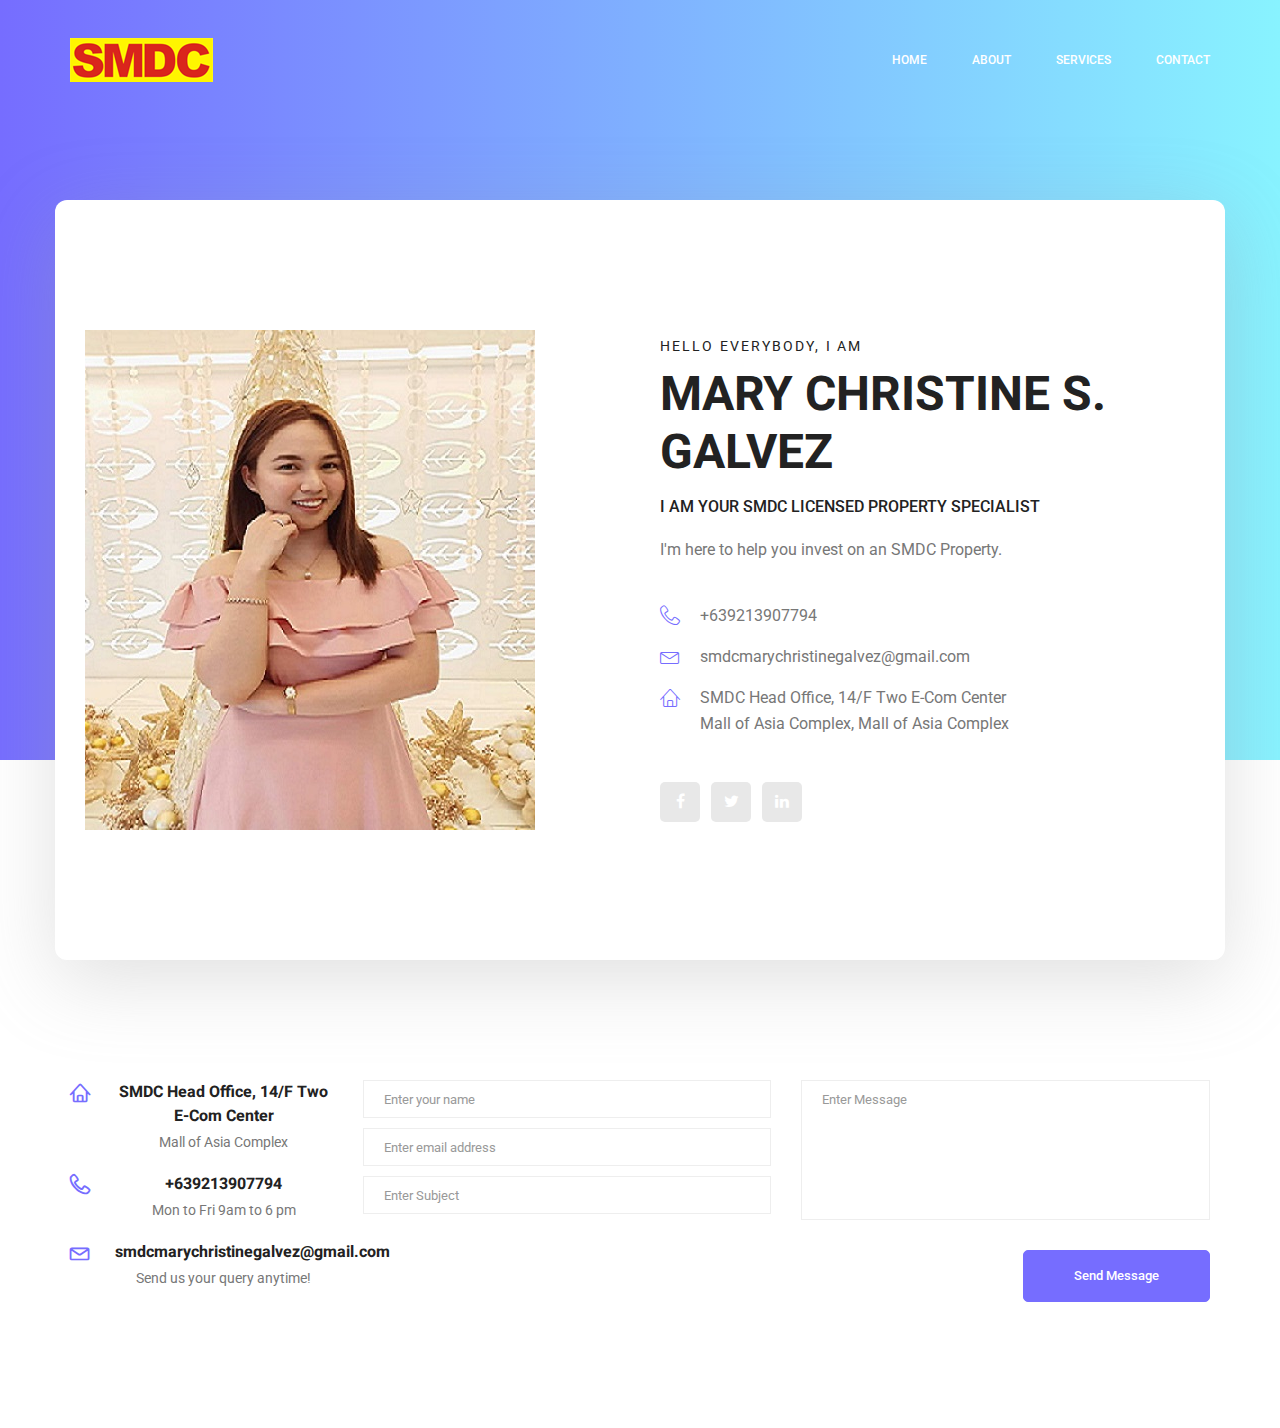
<file: about-us.html>
<!doctype html>
<html lang="en">
    <head>
        <!-- Required meta tags -->
        <meta charset="utf-8">
        <meta name="viewport" content="width=device-width, initial-scale=1, shrink-to-fit=no">
        <link rel="icon" href="https://sellers.smdcpro.com/favicon.ico" type="image/png">
        <title>Mary Christine S. Galvez</title>
        <!-- Bootstrap CSS -->
        <link rel="stylesheet" href="css/bootstrap.css">
        <link rel="stylesheet" href="vendors/linericon/style.css">
        <link rel="stylesheet" href="css/font-awesome.min.css">
        <link rel="stylesheet" href="vendors/owl-carousel/owl.carousel.min.css">
        <link rel="stylesheet" href="vendors/lightbox/simpleLightbox.css">
        <link rel="stylesheet" href="vendors/nice-select/css/nice-select.css">
        <link rel="stylesheet" href="vendors/animate-css/animate.css">
        <link rel="stylesheet" href="vendors/popup/magnific-popup.css">
        <!-- main css -->
        <link rel="stylesheet" href="css/style.css">
        <link rel="stylesheet" href="css/responsive.css">
    </head>
    <body>
        
        <!--================Header Menu Area =================-->
        <header class="header_area">
            <div class="main_menu">
            	<nav class="navbar navbar-expand-lg navbar-light">
					<div class="container box_1620">
						<!-- Brand and toggle get grouped for better mobile display -->
						<a class="navbar-brand logo_h" href="index.html"><img src="img/smdc.png" alt=""></a>
						<button class="navbar-toggler" type="button" data-toggle="collapse" data-target="#navbarSupportedContent" aria-controls="navbarSupportedContent" aria-expanded="false" aria-label="Toggle navigation">
							<span class="icon-bar"></span>
							<span class="icon-bar"></span>
							<span class="icon-bar"></span>
						</button>
						<!-- Collect the nav links, forms, and other content for toggling -->
						<div class="collapse navbar-collapse offset" id="navbarSupportedContent">
							<ul class="nav navbar-nav menu_nav ml-auto">
								<li class="nav-item active"><a class="nav-link" href="index.html">Home</a></li> 
								<li class="nav-item"><a class="nav-link" href="about-us.html">About</a></li> 
								<li class="nav-item"><a class="nav-link" href="services.html">Services</a></li> 
								<li class="nav-item"><a class="nav-link" href="contact.html">Contact</a></li>
							</ul>
						</div> 
					</div>
            	</nav>
            </div>
        </header>
        <!--================Header Menu Area =================-->
        
        <!--================Home Banner Area =================-->
        <section class="home_banner_area">
            <div class="container box_1620">
                <div class="banner_inner d-flex align-items-center">
                    <div class="banner_content">
                        <div class="media">
                            <div class="d-flex">
                                <img src="img/tins2.jpg" alt="">
                            </div>
                            <div class="media-body">
                                <div class="personal_text">
                                    <h6>Hello Everybody, i am</h6>
                                    <h3>Mary Christine S. Galvez</h3>
                                    <h4>I AM YOUR SMDC LICENSED PROPERTY SPECIALIST</h4>
                                    <p>I'm here to help you invest on an SMDC Property.</p>
                                    <ul class="list basic_info">
                                        <li><a href="#"><i class="lnr lnr-phone-handset"></i>+639213907794</a></li>
                                        <li><a href="#"><i class="lnr lnr-envelope"></i>smdcmarychristinegalvez@gmail.com</a></li>
                                        <li><a href="#"><i class="lnr lnr-home"></i>SMDC Head Office, 14/F Two E-Com Center</h6>
                                <p>Mall of Asia Complex, Mall of Asia Complex
                                </a></li>
                                    </ul>
                                    <ul class="list personal_social">
                                        <li><a href="https://www.facebook.com/marychristine.s.galvez" target="_blank"><i class="fa fa-facebook"></i></a></li>
                                        <li><a href="#"><i class="fa fa-twitter"></i></a></li>
                                        <li><a href="https://ph.linkedin.com/in/mary-christine-galvez-bba9b01a2" target="_blank"><i class="fa fa-linkedin"></i></a></li>
                                    </ul>
                                </div>
                            </div>
                        </div>
                    </div>
                </div>
            </div>
        </section>
        <!--================End Home Banner Area =================-->
        
       
        
        <!--================Footer Area =================-->
           <section class="home_gallery_area p_120">
            <div class="container">

                            <div class="row">

                    <div class="col-lg-3">
                        <div class="contact_info">
                            <div class="info_item">
                                <i class="lnr lnr-home"></i>
                                <h6>SMDC Head Office, 14/F Two E-Com Center</h6>
                                <p>Mall of Asia Complex</p>
                            </div>
                            <div class="info_item">
                                <i class="lnr lnr-phone-handset"></i>
                                <h6><a href="#">+639213907794</a></h6>
                                <p>Mon to Fri 9am to 6 pm</p>
                            </div>
                            <div class="info_item">
                                <i class="lnr lnr-envelope"></i>
                                <h6><a href="#">smdcmarychristinegalvez@gmail.com</a></h6>
                                <p>Send us your query anytime!</p>
                            </div>
                        </div>
                    </div>
                    <div class="col-lg-9">
                        <form class="row contact_form" action="contact_process.php" method="post" id="contactForm" novalidate="novalidate">
                            <div class="col-md-6">
                                <div class="form-group">
                                    <input type="text" class="form-control" id="name" name="name" placeholder="Enter your name">
                                </div>
                                <div class="form-group">
                                    <input type="email" class="form-control" id="email" name="email" placeholder="Enter email address">
                                </div>
                                <div class="form-group">
                                    <input type="text" class="form-control" id="subject" name="subject" placeholder="Enter Subject">
                                </div>
                            </div>
                            <div class="col-md-6">
                                <div class="form-group">
                                    <textarea class="form-control" name="message" id="message" rows="1" placeholder="Enter Message"></textarea>
                                </div>
                            </div>
                            <div class="col-md-12 text-right">
                              <!--  <button type="submit" value="submit" class="btn submit_btn">Send Message</button> -->
                                <a href="mailto:smdcmarychristinegalvez@gmail.com" class="btn submit_btn">Send Message</a>             
                            </div>                          
                        </form>
                    </div>
                </div>
            </div>
        </section>

        <div id="error" class="modal modal-message fade" role="dialog">
            <div class="modal-dialog">
                <div class="modal-content">
                    <div class="modal-header">
                        <button type="button" class="close" data-dismiss="modal" aria-label="Close">
                            <i class="fa fa-close"></i>
                        </button>
                        <h2>Sorry !</h2>
                        <p> Something went wrong </p>
                    </div>
                </div>
            </div>
        </div>
        <!--================End Footer Area =================-->
        
        
        
        
        <!-- Optional JavaScript -->
        <!-- jQuery first, then Popper.js, then Bootstrap JS -->
        <script src="js/jquery-3.3.1.min.js"></script>
        <script src="js/popper.js"></script>
        <script src="js/bootstrap.min.js"></script>
        <script src="js/stellar.js"></script>
        <script src="vendors/lightbox/simpleLightbox.min.js"></script>
        <script src="vendors/nice-select/js/jquery.nice-select.min.js"></script>
        <script src="vendors/isotope/imagesloaded.pkgd.min.js"></script>
        <script src="vendors/isotope/isotope.pkgd.min.js"></script>
        <script src="vendors/owl-carousel/owl.carousel.min.js"></script>
        <script src="vendors/popup/jquery.magnific-popup.min.js"></script>
        <script src="js/jquery.ajaxchimp.min.js"></script>
        <script src="vendors/counter-up/jquery.waypoints.min.js"></script>
        <script src="vendors/counter-up/jquery.counterup.min.js"></script>
        <script src="js/mail-script.js"></script>
        <script src="js/theme.js"></script>
    </body>
</html>
</file>
<file: vendors/linericon/style.css>
@font-face {
	font-family: 'Linearicons-Free';
	src:url('fonts/Linearicons-Free.eot?w118d');
	src:url('fonts/Linearicons-Free.eot?#iefixw118d') format('embedded-opentype'),
		url('fonts/Linearicons-Free.woff2?w118d') format('woff2'),
		url('fonts/Linearicons-Free.woff?w118d') format('woff'),
		url('fonts/Linearicons-Free.ttf?w118d') format('truetype'),
		url('fonts/Linearicons-Free.svg?w118d#Linearicons-Free') format('svg');
	font-weight: normal;
	font-style: normal;
}

.lnr {
	font-family: 'Linearicons-Free';
	speak: none;
	font-style: normal;
	font-weight: normal;
	font-variant: normal;
	text-transform: none;
	line-height: 1;

	/* Better Font Rendering =========== */
	-webkit-font-smoothing: antialiased;
	-moz-osx-font-smoothing: grayscale;
}

.lnr-home:before {
	content: "\e800";
}
.lnr-apartment:before {
	content: "\e801";
}
.lnr-pencil:before {
	content: "\e802";
}
.lnr-magic-wand:before {
	content: "\e803";
}
.lnr-drop:before {
	content: "\e804";
}
.lnr-lighter:before {
	content: "\e805";
}
.lnr-poop:before {
	content: "\e806";
}
.lnr-sun:before {
	content: "\e807";
}
.lnr-moon:before {
	content: "\e808";
}
.lnr-cloud:before {
	content: "\e809";
}
.lnr-cloud-upload:before {
	content: "\e80a";
}
.lnr-cloud-download:before {
	content: "\e80b";
}
.lnr-cloud-sync:before {
	content: "\e80c";
}
.lnr-cloud-check:before {
	content: "\e80d";
}
.lnr-database:before {
	content: "\e80e";
}
.lnr-lock:before {
	content: "\e80f";
}
.lnr-cog:before {
	content: "\e810";
}
.lnr-trash:before {
	content: "\e811";
}
.lnr-dice:before {
	content: "\e812";
}
.lnr-heart:before {
	content: "\e813";
}
.lnr-star:before {
	content: "\e814";
}
.lnr-star-half:before {
	content: "\e815";
}
.lnr-star-empty:before {
	content: "\e816";
}
.lnr-flag:before {
	content: "\e817";
}
.lnr-envelope:before {
	content: "\e818";
}
.lnr-paperclip:before {
	content: "\e819";
}
.lnr-inbox:before {
	content: "\e81a";
}
.lnr-eye:before {
	content: "\e81b";
}
.lnr-printer:before {
	content: "\e81c";
}
.lnr-file-empty:before {
	content: "\e81d";
}
.lnr-file-add:before {
	content: "\e81e";
}
.lnr-enter:before {
	content: "\e81f";
}
.lnr-exit:before {
	content: "\e820";
}
.lnr-graduation-hat:before {
	content: "\e821";
}
.lnr-license:before {
	content: "\e822";
}
.lnr-music-note:before {
	content: "\e823";
}
.lnr-film-play:before {
	content: "\e824";
}
.lnr-camera-video:before {
	content: "\e825";
}
.lnr-camera:before {
	content: "\e826";
}
.lnr-picture:before {
	content: "\e827";
}
.lnr-book:before {
	content: "\e828";
}
.lnr-bookmark:before {
	content: "\e829";
}
.lnr-user:before {
	content: "\e82a";
}
.lnr-users:before {
	content: "\e82b";
}
.lnr-shirt:before {
	content: "\e82c";
}
.lnr-store:before {
	content: "\e82d";
}
.lnr-cart:before {
	content: "\e82e";
}
.lnr-tag:before {
	content: "\e82f";
}
.lnr-phone-handset:before {
	content: "\e830";
}
.lnr-phone:before {
	content: "\e831";
}
.lnr-pushpin:before {
	content: "\e832";
}
.lnr-map-marker:before {
	content: "\e833";
}
.lnr-map:before {
	content: "\e834";
}
.lnr-location:before {
	content: "\e835";
}
.lnr-calendar-full:before {
	content: "\e836";
}
.lnr-keyboard:before {
	content: "\e837";
}
.lnr-spell-check:before {
	content: "\e838";
}
.lnr-screen:before {
	content: "\e839";
}
.lnr-smartphone:before {
	content: "\e83a";
}
.lnr-tablet:before {
	content: "\e83b";
}
.lnr-laptop:before {
	content: "\e83c";
}
.lnr-laptop-phone:before {
	content: "\e83d";
}
.lnr-power-switch:before {
	content: "\e83e";
}
.lnr-bubble:before {
	content: "\e83f";
}
.lnr-heart-pulse:before {
	content: "\e840";
}
.lnr-construction:before {
	content: "\e841";
}
.lnr-pie-chart:before {
	content: "\e842";
}
.lnr-chart-bars:before {
	content: "\e843";
}
.lnr-gift:before {
	content: "\e844";
}
.lnr-diamond:before {
	content: "\e845";
}
.lnr-linearicons:before {
	content: "\e846";
}
.lnr-dinner:before {
	content: "\e847";
}
.lnr-coffee-cup:before {
	content: "\e848";
}
.lnr-leaf:before {
	content: "\e849";
}
.lnr-paw:before {
	content: "\e84a";
}
.lnr-rocket:before {
	content: "\e84b";
}
.lnr-briefcase:before {
	content: "\e84c";
}
.lnr-bus:before {
	content: "\e84d";
}
.lnr-car:before {
	content: "\e84e";
}
.lnr-train:before {
	content: "\e84f";
}
.lnr-bicycle:before {
	content: "\e850";
}
.lnr-wheelchair:before {
	content: "\e851";
}
.lnr-select:before {
	content: "\e852";
}
.lnr-earth:before {
	content: "\e853";
}
.lnr-smile:before {
	content: "\e854";
}
.lnr-sad:before {
	content: "\e855";
}
.lnr-neutral:before {
	content: "\e856";
}
.lnr-mustache:before {
	content: "\e857";
}
.lnr-alarm:before {
	content: "\e858";
}
.lnr-bullhorn:before {
	content: "\e859";
}
.lnr-volume-high:before {
	content: "\e85a";
}
.lnr-volume-medium:before {
	content: "\e85b";
}
.lnr-volume-low:before {
	content: "\e85c";
}
.lnr-volume:before {
	content: "\e85d";
}
.lnr-mic:before {
	content: "\e85e";
}
.lnr-hourglass:before {
	content: "\e85f";
}
.lnr-undo:before {
	content: "\e860";
}
.lnr-redo:before {
	content: "\e861";
}
.lnr-sync:before {
	content: "\e862";
}
.lnr-history:before {
	content: "\e863";
}
.lnr-clock:before {
	content: "\e864";
}
.lnr-download:before {
	content: "\e865";
}
.lnr-upload:before {
	content: "\e866";
}
.lnr-enter-down:before {
	content: "\e867";
}
.lnr-exit-up:before {
	content: "\e868";
}
.lnr-bug:before {
	content: "\e869";
}
.lnr-code:before {
	content: "\e86a";
}
.lnr-link:before {
	content: "\e86b";
}
.lnr-unlink:before {
	content: "\e86c";
}
.lnr-thumbs-up:before {
	content: "\e86d";
}
.lnr-thumbs-down:before {
	content: "\e86e";
}
.lnr-magnifier:before {
	content: "\e86f";
}
.lnr-cross:before {
	content: "\e870";
}
.lnr-menu:before {
	content: "\e871";
}
.lnr-list:before {
	content: "\e872";
}
.lnr-chevron-up:before {
	content: "\e873";
}
.lnr-chevron-down:before {
	content: "\e874";
}
.lnr-chevron-left:before {
	content: "\e875";
}
.lnr-chevron-right:before {
	content: "\e876";
}
.lnr-arrow-up:before {
	content: "\e877";
}
.lnr-arrow-down:before {
	content: "\e878";
}
.lnr-arrow-left:before {
	content: "\e879";
}
.lnr-arrow-right:before {
	content: "\e87a";
}
.lnr-move:before {
	content: "\e87b";
}
.lnr-warning:before {
	content: "\e87c";
}
.lnr-question-circle:before {
	content: "\e87d";
}
.lnr-menu-circle:before {
	content: "\e87e";
}
.lnr-checkmark-circle:before {
	content: "\e87f";
}
.lnr-cross-circle:before {
	content: "\e880";
}
.lnr-plus-circle:before {
	content: "\e881";
}
.lnr-circle-minus:before {
	content: "\e882";
}
.lnr-arrow-up-circle:before {
	content: "\e883";
}
.lnr-arrow-down-circle:before {
	content: "\e884";
}
.lnr-arrow-left-circle:before {
	content: "\e885";
}
.lnr-arrow-right-circle:before {
	content: "\e886";
}
.lnr-chevron-up-circle:before {
	content: "\e887";
}
.lnr-chevron-down-circle:before {
	content: "\e888";
}
.lnr-chevron-left-circle:before {
	content: "\e889";
}
.lnr-chevron-right-circle:before {
	content: "\e88a";
}
.lnr-crop:before {
	content: "\e88b";
}
.lnr-frame-expand:before {
	content: "\e88c";
}
.lnr-frame-contract:before {
	content: "\e88d";
}
.lnr-layers:before {
	content: "\e88e";
}
.lnr-funnel:before {
	content: "\e88f";
}
.lnr-text-format:before {
	content: "\e890";
}
.lnr-text-format-remove:before {
	content: "\e891";
}
.lnr-text-size:before {
	content: "\e892";
}
.lnr-bold:before {
	content: "\e893";
}
.lnr-italic:before {
	content: "\e894";
}
.lnr-underline:before {
	content: "\e895";
}
.lnr-strikethrough:before {
	content: "\e896";
}
.lnr-highlight:before {
	content: "\e897";
}
.lnr-text-align-left:before {
	content: "\e898";
}
.lnr-text-align-center:before {
	content: "\e899";
}
.lnr-text-align-right:before {
	content: "\e89a";
}
.lnr-text-align-justify:before {
	content: "\e89b";
}
.lnr-line-spacing:before {
	content: "\e89c";
}
.lnr-indent-increase:before {
	content: "\e89d";
}
.lnr-indent-decrease:before {
	content: "\e89e";
}
.lnr-pilcrow:before {
	content: "\e89f";
}
.lnr-direction-ltr:before {
	content: "\e8a0";
}
.lnr-direction-rtl:before {
	content: "\e8a1";
}
.lnr-page-break:before {
	content: "\e8a2";
}
.lnr-sort-alpha-asc:before {
	content: "\e8a3";
}
.lnr-sort-amount-asc:before {
	content: "\e8a4";
}
.lnr-hand:before {
	content: "\e8a5";
}
.lnr-pointer-up:before {
	content: "\e8a6";
}
.lnr-pointer-right:before {
	content: "\e8a7";
}
.lnr-pointer-down:before {
	content: "\e8a8";
}
.lnr-pointer-left:before {
	content: "\e8a9";
}
</file>
<file: vendors/nice-select/css/nice-select.css>
.nice-select {
  -webkit-tap-highlight-color: transparent;
  background-color: #fff;
  border-radius: 5px;
  border: solid 1px #e8e8e8;
  box-sizing: border-box;
  clear: both;
  cursor: pointer;
  display: block;
  float: left;
  font-family: inherit;
  font-size: 14px;
  font-weight: normal;
  height: 42px;
  line-height: 40px;
  outline: none;
  padding-left: 18px;
  padding-right: 30px;
  position: relative;
  text-align: left !important;
  -webkit-transition: all 0.2s ease-in-out;
  transition: all 0.2s ease-in-out;
  -webkit-user-select: none;
     -moz-user-select: none;
      -ms-user-select: none;
          user-select: none;
  white-space: nowrap;
  width: auto; }
  .nice-select:hover {
    border-color: #dbdbdb; }
  .nice-select:active, .nice-select.open, .nice-select:focus {
    border-color: #999; }
  .nice-select:after {
    border-bottom: 2px solid #999;
    border-right: 2px solid #999;
    content: '';
    display: block;
    height: 5px;
    margin-top: -4px;
    pointer-events: none;
    position: absolute;
    right: 12px;
    top: 50%;
    -webkit-transform-origin: 66% 66%;
        -ms-transform-origin: 66% 66%;
            transform-origin: 66% 66%;
    -webkit-transform: rotate(45deg);
        -ms-transform: rotate(45deg);
            transform: rotate(45deg);
    -webkit-transition: all 0.15s ease-in-out;
    transition: all 0.15s ease-in-out;
    width: 5px; }
  .nice-select.open:after {
    -webkit-transform: rotate(-135deg);
        -ms-transform: rotate(-135deg);
            transform: rotate(-135deg); }
  .nice-select.open .list {
    opacity: 1;
    pointer-events: auto;
    -webkit-transform: scale(1) translateY(0);
        -ms-transform: scale(1) translateY(0);
            transform: scale(1) translateY(0); }
  .nice-select.disabled {
    border-color: #ededed;
    color: #999;
    pointer-events: none; }
    .nice-select.disabled:after {
      border-color: #cccccc; }
  .nice-select.wide {
    width: 100%; }
    .nice-select.wide .list {
      left: 0 !important;
      right: 0 !important; }
  .nice-select.right {
    float: right; }
    .nice-select.right .list {
      left: auto;
      right: 0; }
  .nice-select.small {
    font-size: 12px;
    height: 36px;
    line-height: 34px; }
    .nice-select.small:after {
      height: 4px;
      width: 4px; }
    .nice-select.small .option {
      line-height: 34px;
      min-height: 34px; }
  .nice-select .list {
    background-color: #fff;
    border-radius: 5px;
    box-shadow: 0 0 0 1px rgba(68, 68, 68, 0.11);
    box-sizing: border-box;
    margin-top: 4px;
    opacity: 0;
    overflow: hidden;
    padding: 0;
    pointer-events: none;
    position: absolute;
    top: 100%;
    left: 0;
    -webkit-transform-origin: 50% 0;
        -ms-transform-origin: 50% 0;
            transform-origin: 50% 0;
    -webkit-transform: scale(0.75) translateY(-21px);
        -ms-transform: scale(0.75) translateY(-21px);
            transform: scale(0.75) translateY(-21px);
    -webkit-transition: all 0.2s cubic-bezier(0.5, 0, 0, 1.25), opacity 0.15s ease-out;
    transition: all 0.2s cubic-bezier(0.5, 0, 0, 1.25), opacity 0.15s ease-out;
    z-index: 9; }
    .nice-select .list:hover .option:not(:hover) {
      background-color: transparent !important; }
  .nice-select .option {
    cursor: pointer;
    font-weight: 400;
    line-height: 40px;
    list-style: none;
    min-height: 40px;
    outline: none;
    padding-left: 18px;
    padding-right: 29px;
    text-align: left;
    -webkit-transition: all 0.2s;
    transition: all 0.2s; }
    .nice-select .option:hover, .nice-select .option.focus, .nice-select .option.selected.focus {
      background-color: #f6f6f6; }
    .nice-select .option.selected {
      font-weight: bold; }
    .nice-select .option.disabled {
      background-color: transparent;
      color: #999;
      cursor: default; }

.no-csspointerevents .nice-select .list {
  display: none; }

.no-csspointerevents .nice-select.open .list {
  display: block; }
</file>
<file: css/style.css>
/*----------------------------------------------------
@File: Default Styles
@Author: Rocky Ahmed
@URL: http://wethemez.com
Author E-mail: rockybd1995@gmail.com

This file contains the styling for the actual theme, this
is the file you need to edit to change the look of the
theme.
---------------------------------------------------- */
/*=====================================================================
@Template Name: Builder Construction 
@Author: Rocky Ahmed
@Developed By: Rocky Ahmed
@Developer URL: http://rocky.wethemez.com
Author E-mail: rockybd1995@gmail.com

@Default Styles

Table of Content:
01/ Variables
02/ predefin
03/ header
04/ button
05/ banner
06/ breadcrumb
07/ about
08/ team
09/ project 
10/ price 
11/ team 
12/ blog 
13/ video  
14/ features  
15/ career  
16/ contact 
17/ footer

=====================================================================*/
/*----------------------------------------------------*/
/*font Variables*/
/*Color Variables*/
/*=================== fonts ====================*/
@import url("https://fonts.googleapis.com/css?family=Heebo:300,400,700,900|Roboto:300,400,500,700");
/*---------------------------------------------------- */
/*----------------------------------------------------*/
.list {
  list-style: none;
  margin: 0px;
  padding: 0px; }

a {
  text-decoration: none;
  transition: all 0.3s ease-in-out; }
  a:hover, a:focus {
    text-decoration: none;
    outline: none; }

.row.m0 {
  margin: 0px; }

body {
  line-height: 26px;
  font-size: 16px;
  font-family: "Roboto", sans-serif;
  font-weight: normal;
  color: #777777; }

h1, h2, h3, h4, h5, h6 {
  font-family: "Heebo", sans-serif;
  font-weight: bold; }

button:focus {
  outline: none;
  box-shadow: none; }

.p0 {
  padding-left: 0px;
  padding-right: 0px; }

.p_120 {
   padding-top: 120px;
  padding-bottom: 120px;
  text-align: center;
  }

.p_100 {
  padding-top: 100px;
  padding-bottom: 100px; }

.pad_top {
  padding-top: 120px; }

.pad_bt {
  padding-bottom: 120px; }

.mt-25 {
  margin-top: 25px; }

@media (min-width: 1200px) {
  .container {
    max-width: 1170px; } }

@media (min-width: 1620px) {
  .box_1620 {
    max-width: 1620px;
    margin: auto;
    width: 100%;
    padding-left: 0px;
    padding-right: 0px; } }
/* Main Title Area css
============================================================================================ */
.main_title {
  text-align: center;
  max-width: 670px;
  margin: 0px auto 75px; }
  .main_title h2 {
    font-family: "Heebo", sans-serif;
    font-size: 36px;
    color: #222222;
    margin-bottom: 15px;
    text-transform: uppercase; }
  .main_title p {
    font-size: 16px;
    font-family: "Roboto", sans-serif;
    font-weight: normal;
    line-height: 26px;
    color: #777777;
    margin-bottom: 0px; }

/* End Main Title Area css
============================================================================================ */
/*---------------------------------------------------- */
/*----------------------------------------------------*/
.header_area {
  position: absolute;
  width: 100%;
  top: 0;
  left: 0;
  z-index: 99;
  transition: background 0.4s, all 0.3s linear; }
  .header_area .navbar {
    background: transparent;
    padding: 0px;
    border: 0px;
    border-radius: 0px; }
    .header_area .navbar .nav .nav-item {
      margin-right: 45px; }
      .header_area .navbar .nav .nav-item .nav-link {
        font: 500 12px/120px "Roboto", sans-serif;
        text-transform: uppercase;
        color: #fff;
        padding: 0px;
        display: inline-block; }
        .header_area .navbar .nav .nav-item .nav-link:after {
          display: none; }
      .header_area .navbar .nav .nav-item:hover .nav-link, .header_area .navbar .nav .nav-item.active .nav-link {
        color: #fff; }
      .header_area .navbar .nav .nav-item.submenu {
        position: relative; }
        .header_area .navbar .nav .nav-item.submenu ul {
          border: none;
          padding: 0px;
          border-radius: 0px;
          box-shadow: none;
          margin: 0px;
          background: #fff;
          box-shadow: 0px 3px 16px 0px rgba(0, 0, 0, 0.1); }
          @media (min-width: 992px) {
            .header_area .navbar .nav .nav-item.submenu ul {
              position: absolute;
              top: 120%;
              left: 0px;
              min-width: 200px;
              text-align: left;
              opacity: 0;
              transition: all 300ms ease-in;
              visibility: hidden;
              display: block;
              border: none;
              padding: 0px;
              border-radius: 0px; } }
          .header_area .navbar .nav .nav-item.submenu ul:before {
            content: "";
            width: 0;
            height: 0;
            border-style: solid;
            border-width: 10px 10px 0 10px;
            border-color: #eeeeee transparent transparent transparent;
            position: absolute;
            right: 24px;
            top: 45px;
            z-index: 3;
            opacity: 0;
            transition: all 400ms linear; }
          .header_area .navbar .nav .nav-item.submenu ul .nav-item {
            display: block;
            float: none;
            margin-right: 0px;
            border-bottom: 1px solid #ededed;
            margin-left: 0px;
            transition: all 0.4s linear; }
            .header_area .navbar .nav .nav-item.submenu ul .nav-item .nav-link {
              line-height: 45px;
              color: #222222;
              padding: 0px 30px;
              transition: all 150ms linear;
              display: block;
              margin-right: 0px; }
            .header_area .navbar .nav .nav-item.submenu ul .nav-item:last-child {
              border-bottom: none; }
            .header_area .navbar .nav .nav-item.submenu ul .nav-item:hover .nav-link {
              background: #766dff;
              color: #fff; }
        @media (min-width: 992px) {
          .header_area .navbar .nav .nav-item.submenu:hover ul {
            visibility: visible;
            opacity: 1;
            top: 100%; } }
        .header_area .navbar .nav .nav-item.submenu:hover ul .nav-item {
          margin-top: 0px; }
      .header_area .navbar .nav .nav-item:last-child {
        margin-right: 0px; }
    .header_area .navbar .search {
      font-size: 12px;
      line-height: 60px;
      display: inline-block;
      color: #222222;
      margin-left: 80px; }
      .header_area .navbar .search i {
        font-weight: 600; }
  .header_area.navbar_fixed .main_menu {
    position: fixed;
    width: 100%;
    top: -70px;
    left: 0;
    right: 0;
    background: #000;
    transform: translateY(70px);
    transition: transform 500ms ease, background 500ms ease;
    -webkit-transition: transform 500ms ease, background 500ms ease;
    box-shadow: 0px 3px 16px 0px rgba(0, 0, 0, 0.1); }
    .header_area.navbar_fixed .main_menu .navbar .nav .nav-item .nav-link {
      line-height: 70px; }

.top_menu {
  background: #f9f9ff; }
  .top_menu .header_social li {
    display: inline-block;
    margin-right: 15px; }
    .top_menu .header_social li a {
      font-size: 14px;
      color: #777777;
      display: inline-block;
      line-height: 42px;
      transition: all 300ms linear 0s; }
    .top_menu .header_social li:last-child {
      margin-right: 0px; }
    .top_menu .header_social li:hover a {
      color: #766dff; }
  .top_menu .dn_btn {
    line-height: 42px;
    display: inline-block;
    font-size: 12px;
    margin-right: 30px;
    font-family: "Roboto", sans-serif;
    font-weight: normal;
    color: #777777;
    transition: all 300ms linear 0s; }
    .top_menu .dn_btn:hover {
      color: #766dff; }
    .top_menu .dn_btn:last-child {
      margin-right: 0px; }
  .top_menu .lan_pack {
    height: 30px;
    border: 1px solid #eeeeee;
    border-radius: 3px;
    line-height: 28px;
    font-size: 12px;
    font-family: "Roboto", sans-serif;
    font-weight: 500;
    padding-left: 19px;
    padding-right: 36px;
    color: #777777;
    background: #f9f9ff;
    margin-right: 5px;
    margin-top: 8px; }
    .top_menu .lan_pack .current {
      color: #777777; }
    .top_menu .lan_pack:after {
      content: "\f0d7";
      border: none !important;
      font: normal normal normal 12px/1 FontAwesome;
      transform: rotate(0deg);
      height: auto;
      margin-top: -6px;
      right: 20px; }

/*---------------------------------------------------- */
/*----------------------------------------------------*/
/* Home Banner Area css
============================================================================================ */
.home_banner_area {
  position: relative;
  z-index: 1;
  background-image: -moz-linear-gradient(0deg, #766dff 0%, #88f3ff 100%);
  background-image: -webkit-linear-gradient(0deg, #766dff 0%, #88f3ff 100%);
  background-image: -ms-linear-gradient(0deg, #766dff 0%, #88f3ff 100%);
  margin-bottom: 200px; }
  .home_banner_area .box_1620 {
    min-height: 700px;
    border-radius: 12px;
    position: relative;
    bottom: -200px;
    background: #fff;
    padding: 30px;
    box-shadow: 0px 20px 80px 0px rgba(153, 153, 153, 0.3); }
  .home_banner_area .banner_inner {
    position: relative;
    width: 100%;
    min-height: 700px;
    display: flex; }
    .home_banner_area .banner_inner .banner_content {
      color: #222222;
      vertical-align: middle;
      align-self: center;
      text-align: left; }
      .home_banner_area .banner_inner .banner_content .media .d-flex {
        padding-right: 125px; }
      .home_banner_area .banner_inner .banner_content .media .media-body {
        vertical-align: middle;
        align-self: center; }

.blog_banner {
  min-height: 780px;
  position: relative;
  z-index: 1;
  overflow: hidden;
  margin-bottom: 0px; }
  .blog_banner .banner_inner {
    background: #04091e;
    position: relative;
    overflow: hidden;
    width: 100%;
    min-height: 780px;
    z-index: 1; }
    .blog_banner .banner_inner .overlay {
      background: url(../img/banner/banner-2.jpg) no-repeat scroll center center;
      opacity: .5;
      height: 125%;
      position: absolute;
      left: 0px;
      top: 0px;
      width: 100%;
      z-index: -1; }
    .blog_banner .banner_inner .blog_b_text {
      max-width: 700px;
      margin: auto;
      color: #fff; }
      .blog_banner .banner_inner .blog_b_text h2 {
        font-size: 60px;
        font-weight: bold;
        font-family: "Heebo", sans-serif;
        line-height: 66px;
        margin-bottom: 15px;
        text-transform: uppercase; }
      .blog_banner .banner_inner .blog_b_text p {
        font-size: 16px;
        margin-bottom: 35px; }
      .blog_banner .banner_inner .blog_b_text .white_bg_btn {
        line-height: 42px;
        padding: 0px 45px;
        border-radius: 5px; }

.banner_box {
  max-width: 1620px;
  margin: auto; }

.banner_area {
  position: relative;
  z-index: 1;
  min-height: 350px;
  background-image: -moz-linear-gradient(0deg, #766dff 0%, #88f3ff 100%);
  background-image: -webkit-linear-gradient(0deg, #766dff 0%, #88f3ff 100%);
  background-image: -ms-linear-gradient(0deg, #766dff 0%, #88f3ff 100%);
  margin-bottom: 120px; }
  .banner_area .box_1620 {
    background: #fff;
    min-height: 360px;
    border-radius: 12px;
    position: relative;
    bottom: -120px;
    box-shadow: 0px 20px 80px 0px rgba(153, 153, 153, 0.3); }
  .banner_area .banner_inner {
    position: relative;
    overflow: hidden;
    width: 100%;
    min-height: 360px;
    z-index: 1; }
    .banner_area .banner_inner .banner_content h2 {
      color: #222222;
      font-size: 48px;
      font-family: "Heebo", sans-serif;
      margin-bottom: 0px;
      font-weight: bold; }
    .banner_area .banner_inner .banner_content .page_link a {
      font-size: 14px;
      color: #222222;
      font-family: "Roboto", sans-serif;
      margin-right: 32px;
      position: relative; }
      .banner_area .banner_inner .banner_content .page_link a:before {
        content: "\e87a";
        font-family: 'Linearicons-Free';
        position: absolute;
        right: -25px;
        top: 50%;
        transform: translateY(-50%); }
      .banner_area .banner_inner .banner_content .page_link a:last-child {
        margin-right: 0px; }
        .banner_area .banner_inner .banner_content .page_link a:last-child:before {
          display: none; }
      .banner_area .banner_inner .banner_content .page_link a:hover {
        color: #766dff; }

/* End Home Banner Area css
============================================================================================ */
/*---------------------------------------------------- */
/*----------------------------------------------------*/
/* Latest Blog Area css
============================================================================================ */
.latest_blog_inner {
  margin-bottom: -30px; }

.l_blog_item {
  margin-bottom: 30px; }
  .l_blog_item .date {
    font-size: 13px;
    font-family: "Roboto", sans-serif;
    font-weight: normal;
    color: #777777;
    margin-top: 20px;
    display: block;
    margin-bottom: 15px; }
  .l_blog_item h4 {
    font-size: 18px;
    line-height: 24px;
    color: #222222;
    border-bottom: 1px solid #eeeeee;
    padding-bottom: 20px;
    margin-bottom: 20px;
    transition: all 300ms linear 0s; }
  .l_blog_item p {
    margin-bottom: 0px; }
  .l_blog_item:hover h4 {
    color: #766dff; }

/* End Latest Blog Area css
============================================================================================ */
/*================= latest_blog_area css =============*/
.single-recent-blog-post {
  margin-bottom: 30px; }
  .single-recent-blog-post .thumb {
    overflow: hidden; }
    .single-recent-blog-post .thumb img {
      transition: all 0.7s linear; }
  .single-recent-blog-post .details {
    padding-top: 30px; }
    .single-recent-blog-post .details .sec_h4 {
      line-height: 24px;
      padding: 10px 0px 13px;
      transition: all 0.3s linear; }
      .single-recent-blog-post .details .sec_h4:hover {
        color: #777777; }
  .single-recent-blog-post .date {
    font-size: 14px;
    line-height: 24px;
    font-weight: 400; }
  .single-recent-blog-post:hover img {
    transform: scale(1.23) rotate(10deg); }

.tags .tag_btn {
  font-size: 12px;
  font-weight: 500;
  line-height: 20px;
  border: 1px solid #eeeeee;
  display: inline-block;
  padding: 1px 18px;
  text-align: center;
  color: #222222; }
  .tags .tag_btn:before {
    background: #766dff; }
  .tags .tag_btn + .tag_btn {
    margin-left: 2px; }

/*========= blog_categorie_area css ===========*/
.blog_categorie_area {
  padding-top: 80px;
  padding-bottom: 80px; }

.categories_post {
  position: relative;
  text-align: center;
  cursor: pointer; }
  .categories_post img {
    max-width: 100%; }
  .categories_post .categories_details {
    position: absolute;
    top: 20px;
    left: 20px;
    right: 20px;
    bottom: 20px;
    background: rgba(34, 34, 34, 0.8);
    color: #fff;
    transition: all 0.3s linear;
    display: flex;
    align-items: center;
    justify-content: center; }
    .categories_post .categories_details h5 {
      margin-bottom: 0px;
      font-size: 18px;
      line-height: 26px;
      text-transform: uppercase;
      color: #fff;
      position: relative; }
    .categories_post .categories_details p {
      font-weight: 300;
      font-size: 14px;
      line-height: 26px;
      margin-bottom: 0px; }
    .categories_post .categories_details .border_line {
      margin: 10px 0px;
      background: #fff;
      width: 100%;
      height: 1px; }
  .categories_post:hover .categories_details {
    background-image: -moz-linear-gradient(0deg, #766dff 0%, #88f3ff 100%);
    background-image: -webkit-linear-gradient(0deg, #766dff 0%, #88f3ff 100%);
    background-image: -ms-linear-gradient(0deg, #766dff 0%, #88f3ff 100%);
    opacity: 0.851; }

/*============ blog_left_sidebar css ==============*/
.blog_item {
  margin-bottom: 40px; }

.blog_info {
  padding-top: 30px; }
  .blog_info .post_tag {
    padding-bottom: 20px; }
    .blog_info .post_tag a {
      font: 300 14px/21px "Roboto", sans-serif;
      color: #222222; }
      .blog_info .post_tag a:hover {
        color: #777777; }
      .blog_info .post_tag a.active {
        color: #766dff; }
  .blog_info .blog_meta li a {
    font: 300 14px/20px "Roboto", sans-serif;
    color: #777777;
    vertical-align: middle;
    padding-bottom: 12px;
    display: inline-block; }
    .blog_info .blog_meta li a i {
      color: #222222;
      font-size: 16px;
      font-weight: 600;
      padding-left: 15px;
      line-height: 20px;
      vertical-align: middle; }
    .blog_info .blog_meta li a:hover {
      color: #766dff; }

.blog_post img {
  max-width: 100%; }

.blog_details {
  padding-top: 20px; }
  .blog_details h2 {
    font-size: 24px;
    line-height: 36px;
    color: #222222;
    font-weight: 600;
    transition: all 0.3s linear; }
    .blog_details h2:hover {
      color: #766dff; }
  .blog_details p {
    margin-bottom: 26px; }

.view_btn {
  font-size: 14px;
  line-height: 36px;
  display: inline-block;
  color: #222222;
  font-weight: 500;
  padding: 0px 30px;
  background: #fff; }

.blog_right_sidebar {
  border: 1px solid #eeeeee;
  background: #fafaff;
  padding: 30px; }
  .blog_right_sidebar .widget_title {
    font-size: 18px;
    line-height: 25px;
    background: #766dff;
    text-align: center;
    color: #fff;
    padding: 8px 0px;
    margin-bottom: 30px; }
  .blog_right_sidebar .search_widget .input-group .form-control {
    font-size: 14px;
    line-height: 29px;
    border: 0px;
    width: 100%;
    font-weight: 300;
    color: #fff;
    padding-left: 20px;
    border-radius: 45px;
    z-index: 0;
    background: #766dff; }
    .blog_right_sidebar .search_widget .input-group .form-control.placeholder {
      color: #fff; }
    .blog_right_sidebar .search_widget .input-group .form-control:-moz-placeholder {
      color: #fff; }
    .blog_right_sidebar .search_widget .input-group .form-control::-moz-placeholder {
      color: #fff; }
    .blog_right_sidebar .search_widget .input-group .form-control::-webkit-input-placeholder {
      color: #fff; }
    .blog_right_sidebar .search_widget .input-group .form-control:focus {
      box-shadow: none; }
  .blog_right_sidebar .search_widget .input-group .btn-default {
    position: absolute;
    right: 20px;
    background: transparent;
    border: 0px;
    box-shadow: none;
    font-size: 14px;
    color: #fff;
    padding: 0px;
    top: 50%;
    transform: translateY(-50%);
    z-index: 1; }
  .blog_right_sidebar .author_widget {
    text-align: center; }
    .blog_right_sidebar .author_widget h4 {
      font-size: 18px;
      line-height: 20px;
      color: #222222;
      margin-bottom: 5px;
      margin-top: 30px; }
    .blog_right_sidebar .author_widget p {
      margin-bottom: 0px; }
    .blog_right_sidebar .author_widget .social_icon {
      padding: 7px 0px 15px; }
      .blog_right_sidebar .author_widget .social_icon a {
        font-size: 14px;
        color: #222222;
        transition: all 0.2s linear; }
        .blog_right_sidebar .author_widget .social_icon a + a {
          margin-left: 20px; }
        .blog_right_sidebar .author_widget .social_icon a:hover {
          color: #766dff; }
  .blog_right_sidebar .popular_post_widget .post_item .media-body {
    justify-content: center;
    align-self: center;
    padding-left: 20px; }
    .blog_right_sidebar .popular_post_widget .post_item .media-body h3 {
      font-size: 14px;
      line-height: 20px;
      color: #222222;
      margin-bottom: 4px;
      transition: all 0.3s linear; }
      .blog_right_sidebar .popular_post_widget .post_item .media-body h3:hover {
        color: #766dff; }
    .blog_right_sidebar .popular_post_widget .post_item .media-body p {
      font-size: 12px;
      line-height: 21px;
      margin-bottom: 0px; }
  .blog_right_sidebar .popular_post_widget .post_item + .post_item {
    margin-top: 20px; }
  .blog_right_sidebar .post_category_widget .cat-list li {
    border-bottom: 2px dotted #eee;
    transition: all 0.3s ease 0s;
    padding-bottom: 12px; }
    .blog_right_sidebar .post_category_widget .cat-list li a {
      font-size: 14px;
      line-height: 20px;
      color: #777; }
      .blog_right_sidebar .post_category_widget .cat-list li a p {
        margin-bottom: 0px; }
    .blog_right_sidebar .post_category_widget .cat-list li + li {
      padding-top: 15px; }
    .blog_right_sidebar .post_category_widget .cat-list li:hover {
      border-color: #766dff; }
      .blog_right_sidebar .post_category_widget .cat-list li:hover a {
        color: #766dff; }
  .blog_right_sidebar .newsletter_widget {
    text-align: center; }
    .blog_right_sidebar .newsletter_widget .form-group {
      margin-bottom: 8px; }
    .blog_right_sidebar .newsletter_widget .input-group-prepend {
      margin-right: -1px; }
    .blog_right_sidebar .newsletter_widget .input-group-text {
      background: #fff;
      border-radius: 0px;
      vertical-align: top;
      font-size: 12px;
      line-height: 36px;
      padding: 0px 0px 0px 15px;
      border: 1px solid #eeeeee;
      border-right: 0px; }
    .blog_right_sidebar .newsletter_widget .form-control {
      font-size: 12px;
      line-height: 24px;
      color: #cccccc;
      border: 1px solid #eeeeee;
      border-left: 0px;
      border-radius: 0px; }
      .blog_right_sidebar .newsletter_widget .form-control.placeholder {
        color: #cccccc; }
      .blog_right_sidebar .newsletter_widget .form-control:-moz-placeholder {
        color: #cccccc; }
      .blog_right_sidebar .newsletter_widget .form-control::-moz-placeholder {
        color: #cccccc; }
      .blog_right_sidebar .newsletter_widget .form-control::-webkit-input-placeholder {
        color: #cccccc; }
      .blog_right_sidebar .newsletter_widget .form-control:focus {
        outline: none;
        box-shadow: none; }
    .blog_right_sidebar .newsletter_widget .bbtns {
      background: #766dff;
      color: #fff;
      font-size: 12px;
      line-height: 38px;
      display: inline-block;
      font-weight: 500;
      padding: 0px 24px 0px 24px;
      border-radius: 0; }
    .blog_right_sidebar .newsletter_widget .text-bottom {
      font-size: 12px; }
  .blog_right_sidebar .tag_cloud_widget ul li {
    display: inline-block; }
    .blog_right_sidebar .tag_cloud_widget ul li a {
      display: inline-block;
      border: 1px solid #eee;
      background: #fff;
      padding: 0px 13px;
      margin-bottom: 8px;
      transition: all 0.3s ease 0s;
      color: #222222;
      font-size: 12px; }
      .blog_right_sidebar .tag_cloud_widget ul li a:hover {
        background-image: -moz-linear-gradient(0deg, #766dff 0%, #88f3ff 100%);
        background-image: -webkit-linear-gradient(0deg, #766dff 0%, #88f3ff 100%);
        background-image: -ms-linear-gradient(0deg, #766dff 0%, #88f3ff 100%);
        color: #fff; }
  .blog_right_sidebar .br {
    width: 100%;
    height: 1px;
    background: #eeeeee;
    margin: 30px 0px; }

.blog-pagination {
  padding-top: 25px;
  padding-bottom: 95px; }
  .blog-pagination .page-link {
    border-radius: 0; }
  .blog-pagination .page-item {
    border: none; }

.page-link {
  background: transparent;
  font-weight: 400; }

.blog-pagination .page-item.active .page-link {
  background-color: #766dff;
  border-color: transparent;
  color: #fff; }

.blog-pagination .page-link {
  position: relative;
  display: block;
  padding: 0.5rem 0.75rem;
  margin-left: -1px;
  line-height: 1.25;
  color: #8a8a8a;
  border: none; }

.blog-pagination .page-link .lnr {
  font-weight: 600; }

.blog-pagination .page-item:last-child .page-link,
.blog-pagination .page-item:first-child .page-link {
  border-radius: 0; }

.blog-pagination .page-link:hover {
  color: #fff;
  text-decoration: none;
  background-color: #766dff;
  border-color: #eee; }

/*============ Start Blog Single Styles  =============*/
.single-post-area .social-links {
  padding-top: 10px; }
  .single-post-area .social-links li {
    display: inline-block;
    margin-bottom: 10px; }
    .single-post-area .social-links li a {
      color: #cccccc;
      padding: 7px;
      font-size: 14px;
      transition: all 0.2s linear; }
      .single-post-area .social-links li a:hover {
        color: #222222; }
.single-post-area .blog_details {
  padding-top: 26px; }
  .single-post-area .blog_details p {
    margin-bottom: 10px; }
.single-post-area .quotes {
  margin-top: 20px;
  margin-bottom: 30px;
  padding: 24px 35px 24px 30px;
  background-color: white;
  box-shadow: -20.84px 21.58px 30px 0px rgba(176, 176, 176, 0.1);
  font-size: 14px;
  line-height: 24px;
  color: #777;
  font-style: italic; }
.single-post-area .arrow {
  position: absolute; }
  .single-post-area .arrow .lnr {
    font-size: 20px;
    font-weight: 600; }
.single-post-area .thumb .overlay-bg {
  background: rgba(0, 0, 0, 0.8); }
.single-post-area .navigation-area {
  border-top: 1px solid #eee;
  padding-top: 30px;
  margin-top: 60px; }
  .single-post-area .navigation-area p {
    margin-bottom: 0px; }
  .single-post-area .navigation-area h4 {
    font-size: 18px;
    line-height: 25px;
    color: #222222; }
  .single-post-area .navigation-area .nav-left {
    text-align: left; }
    .single-post-area .navigation-area .nav-left .thumb {
      margin-right: 20px;
      background: #000; }
      .single-post-area .navigation-area .nav-left .thumb img {
        transition: all 300ms linear 0s; }
    .single-post-area .navigation-area .nav-left .lnr {
      margin-left: 20px;
      opacity: 0;
      transition: all 300ms linear 0s; }
    .single-post-area .navigation-area .nav-left:hover .lnr {
      opacity: 1; }
    .single-post-area .navigation-area .nav-left:hover .thumb img {
      opacity: .5; }
    @media (max-width: 767px) {
      .single-post-area .navigation-area .nav-left {
        margin-bottom: 30px; } }
  .single-post-area .navigation-area .nav-right {
    text-align: right; }
    .single-post-area .navigation-area .nav-right .thumb {
      margin-left: 20px;
      background: #000; }
      .single-post-area .navigation-area .nav-right .thumb img {
        transition: all 300ms linear 0s; }
    .single-post-area .navigation-area .nav-right .lnr {
      margin-right: 20px;
      opacity: 0;
      transition: all 300ms linear 0s; }
    .single-post-area .navigation-area .nav-right:hover .lnr {
      opacity: 1; }
    .single-post-area .navigation-area .nav-right:hover .thumb img {
      opacity: .5; }
@media (max-width: 991px) {
  .single-post-area .sidebar-widgets {
    padding-bottom: 0px; } }

.comments-area {
  background: #fafaff;
  border: 1px solid #eee;
  padding: 50px 30px;
  margin-top: 50px; }
  @media (max-width: 414px) {
    .comments-area {
      padding: 50px 8px; } }
  .comments-area h4 {
    text-align: center;
    margin-bottom: 50px;
    color: #222222;
    font-size: 18px; }
  .comments-area h5 {
    font-size: 16px;
    margin-bottom: 0px; }
  .comments-area a {
    color: #222222; }
  .comments-area .comment-list {
    padding-bottom: 48px; }
    .comments-area .comment-list:last-child {
      padding-bottom: 0px; }
    .comments-area .comment-list.left-padding {
      padding-left: 25px; }
    @media (max-width: 413px) {
      .comments-area .comment-list .single-comment h5 {
        font-size: 12px; }
      .comments-area .comment-list .single-comment .date {
        font-size: 11px; }
      .comments-area .comment-list .single-comment .comment {
        font-size: 10px; } }
  .comments-area .thumb {
    margin-right: 20px; }
  .comments-area .date {
    font-size: 13px;
    color: #cccccc;
    margin-bottom: 13px; }
  .comments-area .comment {
    color: #777777;
    margin-bottom: 0px; }
  .comments-area .btn-reply {
    background-color: #fff;
    color: #222222;
    border: 1px solid #eee;
    padding: 2px 18px;
    font-size: 12px;
    display: block;
    font-weight: 600;
    transition: all 300ms linear 0s; }
    .comments-area .btn-reply:hover {
      background-color: #766dff;
      color: #fff; }

.comment-form {
  background: #fafaff;
  text-align: center;
  border: 1px solid #eee;
  padding: 47px 30px 43px;
  margin-top: 50px;
  margin-bottom: 0px; }
  .comment-form h4 {
    text-align: center;
    margin-bottom: 50px;
    font-size: 18px;
    line-height: 22px;
    color: #222222; }
  .comment-form .name {
    padding-left: 0px; }
    @media (max-width: 767px) {
      .comment-form .name {
        padding-right: 0px;
        margin-bottom: 1rem; } }
  .comment-form .email {
    padding-right: 0px; }
    @media (max-width: 991px) {
      .comment-form .email {
        padding-left: 0px; } }
  .comment-form .form-control {
    padding: 8px 20px;
    background: #fff;
    border: none;
    border-radius: 0px;
    width: 100%;
    font-size: 14px;
    color: #777777;
    border: 1px solid transparent; }
    .comment-form .form-control:focus {
      box-shadow: none;
      border: 1px solid #eee; }
  .comment-form textarea.form-control {
    height: 140px;
    resize: none; }
  .comment-form ::-webkit-input-placeholder {
    /* Chrome/Opera/Safari */
    font-size: 13px;
    color: #777; }
  .comment-form ::-moz-placeholder {
    /* Firefox 19+ */
    font-size: 13px;
    color: #777; }
  .comment-form :-ms-input-placeholder {
    /* IE 10+ */
    font-size: 13px;
    color: #777; }
  .comment-form :-moz-placeholder {
    /* Firefox 18- */
    font-size: 13px;
    color: #777; }

/*============ End Blog Single Styles  =============*/
/*---------------------------------------------------- */
/*----------------------------------------------------*/
/* Reservation Form Area css
============================================================================================ */
.reservation_form_area .res_form_inner {
  max-width: 555px;
  margin: auto;
  box-shadow: 0px 10px 30px 0px rgba(153, 153, 153, 0.1);
  padding: 75px 50px;
  position: relative; }
  .reservation_form_area .res_form_inner:before {
    content: "";
    background: url(../img/contact-shap-1.png);
    position: absolute;
    left: -125px;
    height: 421px;
    width: 98px;
    top: 50%;
    transform: translateY(-50%); }
  .reservation_form_area .res_form_inner:after {
    content: "";
    background: url(../img/contact-shap-2.png);
    position: absolute;
    right: -125px;
    height: 421px;
    width: 98px;
    top: 50%;
    transform: translateY(-50%); }

.reservation_form .form-group input {
  height: 40px;
  border-radius: 0px;
  border: 1px solid #eeeeee;
  outline: none;
  box-shadow: none;
  padding: 0px 15px;
  font-size: 13px;
  font-family: "Roboto", sans-serif;
  font-weight: 300;
  color: #999999; }
  .reservation_form .form-group input.placeholder {
    font-size: 13px;
    font-family: "Roboto", sans-serif;
    font-weight: 300;
    color: #999999; }
  .reservation_form .form-group input:-moz-placeholder {
    font-size: 13px;
    font-family: "Roboto", sans-serif;
    font-weight: 300;
    color: #999999; }
  .reservation_form .form-group input::-moz-placeholder {
    font-size: 13px;
    font-family: "Roboto", sans-serif;
    font-weight: 300;
    color: #999999; }
  .reservation_form .form-group input::-webkit-input-placeholder {
    font-size: 13px;
    font-family: "Roboto", sans-serif;
    font-weight: 300;
    color: #999999; }
.reservation_form .form-group .res_select {
  height: 40px;
  border: 1px solid #eeeeee;
  border-radius: 0px;
  width: 100%;
  padding: 0px 15px;
  line-height: 36px; }
  .reservation_form .form-group .res_select .current {
    font-size: 13px;
    font-family: "Roboto", sans-serif;
    font-weight: 300;
    color: #999999; }
  .reservation_form .form-group .res_select:after {
    content: "\e874";
    font-family: 'Linearicons-Free';
    color: #cccccc;
    transform: rotate(0deg);
    border: none;
    margin-top: -17px;
    font-size: 13px;
    right: 22px; }
.reservation_form .form-group:last-child {
  text-align: center; }

/* End Reservation Form Area css
============================================================================================ */
/*============== contact_area css ================*/
.mapBox {
  height: 420px;
  margin-bottom: 80px; }

.contact_info .info_item {
  position: relative;
  padding-left: 45px; }
  .contact_info .info_item i {
    position: absolute;
    left: 0;
    top: 0;
    font-size: 20px;
    line-height: 24px;
    color: #766dff;
    font-weight: 600; }
  .contact_info .info_item h6 {
    font-size: 16px;
    line-height: 24px;
    color: "Roboto", sans-serif;
    font-weight: bold;
    margin-bottom: 0px;
    color: #222222; }
    .contact_info .info_item h6 a {
      color: #222222; }
  .contact_info .info_item p {
    font-size: 14px;
    line-height: 24px;
    padding: 2px 0px; }

.contact_form .form-group {
  margin-bottom: 10px; }
  .contact_form .form-group .form-control {
    font-size: 13px;
    line-height: 26px;
    color: #999;
    border: 1px solid #eeeeee;
    font-family: "Roboto", sans-serif;
    border-radius: 0px;
    padding-left: 20px; }
    .contact_form .form-group .form-control:focus {
      box-shadow: none;
      outline: none; }
    .contact_form .form-group .form-control.placeholder {
      color: #999; }
    .contact_form .form-group .form-control:-moz-placeholder {
      color: #999; }
    .contact_form .form-group .form-control::-moz-placeholder {
      color: #999; }
    .contact_form .form-group .form-control::-webkit-input-placeholder {
      color: #999; }
  .contact_form .form-group textarea {
    resize: none; }
    .contact_form .form-group textarea.form-control {
      height: 140px; }
.contact_form .submit_btn {
  margin-top: 20px;
  cursor: pointer; }

/* Contact Success and error Area css
============================================================================================ */
.modal-message .modal-dialog {
  position: absolute;
  top: 36%;
  left: 50%;
  transform: translateX(-50%) translateY(-50%) !important;
  margin: 0px;
  max-width: 500px;
  width: 100%; }
  .modal-message .modal-dialog .modal-content .modal-header {
    text-align: center;
    display: block;
    border-bottom: none;
    padding-top: 50px;
    padding-bottom: 50px; }
    .modal-message .modal-dialog .modal-content .modal-header .close {
      position: absolute;
      right: -15px;
      top: -15px;
      padding: 0px;
      color: #fff;
      opacity: 1;
      cursor: pointer; }
    .modal-message .modal-dialog .modal-content .modal-header h2 {
      display: block;
      text-align: center;
      color: #766dff;
      padding-bottom: 10px;
      font-family: "Roboto", sans-serif; }
    .modal-message .modal-dialog .modal-content .modal-header p {
      display: block; }

/* End Contact Success and error Area css
============================================================================================ */
/*---------------------------------------------------- */
/*----------------------------------------------------*/
/*============== Elements Area css ================*/
.mb-20 {
  margin-bottom: 20px; }

.mb-30 {
  margin-bottom: 30px; }

.sample-text-area {
  padding: 100px 0px; }
  .sample-text-area .title_color {
    margin-bottom: 30px; }
  .sample-text-area p {
    line-height: 26px; }
    .sample-text-area p b {
      font-weight: bold;
      color: #766dff; }
    .sample-text-area p i {
      color: #766dff;
      font-style: italic; }
    .sample-text-area p sup {
      color: #766dff;
      font-style: italic; }
    .sample-text-area p sub {
      color: #766dff;
      font-style: italic; }
    .sample-text-area p del {
      color: #766dff; }
    .sample-text-area p u {
      color: #766dff; }

/*============== End Elements Area css ================*/
/*==============Elements Button Area css ================*/
.elements_button .title_color {
  margin-bottom: 30px;
  color: #222222; }

.title_color {
  color: #222222; }

.button-group-area {
  margin-top: 15px; }
  .button-group-area:nth-child(odd) {
    margin-top: 40px; }
  .button-group-area:first-child {
    margin-top: 0px; }
  .button-group-area .theme_btn {
    margin-right: 10px; }
  .button-group-area .white_btn {
    margin-right: 10px; }
  .button-group-area .link {
    text-decoration: underline;
    color: #222222;
    background: transparent; }
    .button-group-area .link:hover {
      color: #fff; }
  .button-group-area .disable {
    background: transparent;
    color: #007bff;
    cursor: not-allowed; }
    .button-group-area .disable:before {
      display: none; }

.primary {
  background: #52c5fd; }
  .primary:before {
    background: #2faae6; }

.success {
  background: #4cd3e3; }
  .success:before {
    background: #2ebccd; }

.info {
  background: #38a4ff; }
  .info:before {
    background: #298cdf; }

.warning {
  background: #f4e700; }
  .warning:before {
    background: #e1d608; }

.danger {
  background: #f54940; }
  .danger:before {
    background: #e13b33; }

.primary-border {
  background: transparent;
  border: 1px solid #52c5fd;
  color: #52c5fd; }
  .primary-border:before {
    background: #52c5fd; }

.success-border {
  background: transparent;
  border: 1px solid #4cd3e3;
  color: #4cd3e3; }
  .success-border:before {
    background: #4cd3e3; }

.info-border {
  background: transparent;
  border: 1px solid #38a4ff;
  color: #38a4ff; }
  .info-border:before {
    background: #38a4ff; }

.warning-border {
  background: #fff;
  border: 1px solid #f4e700;
  color: #f4e700; }
  .warning-border:before {
    background: #f4e700; }

.danger-border {
  background: transparent;
  border: 1px solid #f54940;
  color: #f54940; }
  .danger-border:before {
    background: #f54940; }

.link-border {
  background: transparent;
  border: 1px solid #766dff;
  color: #766dff; }
  .link-border:before {
    background: #766dff; }

.radius {
  border-radius: 3px; }

.circle {
  border-radius: 20px; }

.arrow span {
  padding-left: 5px; }

.e-large {
  line-height: 50px;
  padding-top: 0px;
  padding-bottom: 0px; }

.large {
  line-height: 45px;
  padding-top: 0px;
  padding-bottom: 0px; }

.medium {
  line-height: 30px;
  padding-top: 0px;
  padding-bottom: 0px; }

.small {
  line-height: 25px;
  padding-top: 0px;
  padding-bottom: 0px; }

.general {
  line-height: 38px;
  padding-top: 0px;
  padding-bottom: 0px; }

/*==============End Elements Button Area css ================*/
/* =================================== */
/*  Elements Page Styles
/* =================================== */
/*---------- Start Elements Page -------------*/
.generic-banner {
  margin-top: 60px;
  text-align: center; }

.generic-banner .height {
  height: 600px; }

@media (max-width: 767.98px) {
  .generic-banner .height {
    height: 400px; } }
.generic-banner .generic-banner-content h2 {
  line-height: 1.2em;
  margin-bottom: 20px; }

@media (max-width: 991.98px) {
  .generic-banner .generic-banner-content h2 br {
    display: none; } }
.generic-banner .generic-banner-content p {
  text-align: center;
  font-size: 16px; }

@media (max-width: 991.98px) {
  .generic-banner .generic-banner-content p br {
    display: none; } }
.generic-content h1 {
  font-weight: 600; }

.about-generic-area {
  background: #fff; }

.about-generic-area p {
  margin-bottom: 20px; }

.white-bg {
  background: #fff; }

.section-top-border {
  padding: 50px 0;
  border-top: 1px dotted #eee; }

.switch-wrap {
  margin-bottom: 10px; }

.switch-wrap p {
  margin: 0; }

/*---------- End Elements Page -------------*/
.sample-text-area {
  padding: 100px 0 70px 0; }

.sample-text {
  margin-bottom: 0; }

.text-heading {
  margin-bottom: 30px;
  font-size: 24px; }

.typo-list {
  margin-bottom: 10px; }

@media (max-width: 767px) {
  .typo-sec {
    margin-bottom: 30px; } }
@media (max-width: 767px) {
  .element-wrap {
    margin-top: 30px; } }
b, sup, sub, u, del {
  color: #f8b600; }

h1 {
  font-size: 36px; }

h2 {
  font-size: 30px; }

h3 {
  font-size: 24px; }

h4 {
  font-size: 18px; }

h5 {
  font-size: 16px; }

h6 {
  font-size: 14px; }

.typography h1, .typography h2, .typography h3, .typography h4, .typography h5, .typography h6 {
  color: #777777; }

.button-area .border-top-generic {
  padding: 70px 15px;
  border-top: 1px dotted #eee; }

.button-group-area .genric-btn {
  margin-right: 10px;
  margin-top: 10px; }

.button-group-area .genric-btn:last-child {
  margin-right: 0; }

.circle {
  border-radius: 20px; }

.genric-btn {
  display: inline-block;
  outline: none;
  line-height: 40px;
  padding: 0 30px;
  font-size: .8em;
  text-align: center;
  text-decoration: none;
  font-weight: 500;
  cursor: pointer;
  -webkit-transition: all 0.3s ease 0s;
  -moz-transition: all 0.3s ease 0s;
  -o-transition: all 0.3s ease 0s;
  transition: all 0.3s ease 0s; }

.genric-btn:focus {
  outline: none; }

.genric-btn.e-large {
  padding: 0 40px;
  line-height: 50px; }

.genric-btn.large {
  line-height: 45px; }

.genric-btn.medium {
  line-height: 30px; }

.genric-btn.small {
  line-height: 25px; }

.genric-btn.radius {
  border-radius: 3px; }

.genric-btn.circle {
  border-radius: 20px; }

.genric-btn.arrow {
  display: -webkit-inline-box;
  display: -ms-inline-flexbox;
  display: inline-flex;
  -webkit-box-align: center;
  -ms-flex-align: center;
  align-items: center; }

.genric-btn.arrow span {
  margin-left: 10px; }

.genric-btn.default {
  color: #222222;
  background: #f9f9ff;
  border: 1px solid transparent; }

.genric-btn.default:hover {
  border: 1px solid #f9f9ff;
  background: #fff; }

.genric-btn.default-border {
  border: 1px solid #f9f9ff;
  background: #fff; }

.genric-btn.default-border:hover {
  color: #222222;
  background: #f9f9ff;
  border: 1px solid transparent; }

.genric-btn.primary {
  color: #fff;
  background: #f8b600;
  border: 1px solid transparent; }

.genric-btn.primary:hover {
  color: #f8b600;
  border: 1px solid #f8b600;
  background: #fff; }

.genric-btn.primary-border {
  color: #f8b600;
  border: 1px solid #f8b600;
  background: #fff; }

.genric-btn.primary-border:hover {
  color: #fff;
  background: #f8b600;
  border: 1px solid transparent; }

.genric-btn.success {
  color: #fff;
  background: #4cd3e3;
  border: 1px solid transparent; }

.genric-btn.success:hover {
  color: #4cd3e3;
  border: 1px solid #4cd3e3;
  background: #fff; }

.genric-btn.success-border {
  color: #4cd3e3;
  border: 1px solid #4cd3e3;
  background: #fff; }

.genric-btn.success-border:hover {
  color: #fff;
  background: #4cd3e3;
  border: 1px solid transparent; }

.genric-btn.info {
  color: #fff;
  background: #38a4ff;
  border: 1px solid transparent; }

.genric-btn.info:hover {
  color: #38a4ff;
  border: 1px solid #38a4ff;
  background: #fff; }

.genric-btn.info-border {
  color: #38a4ff;
  border: 1px solid #38a4ff;
  background: #fff; }

.genric-btn.info-border:hover {
  color: #fff;
  background: #38a4ff;
  border: 1px solid transparent; }

.genric-btn.warning {
  color: #fff;
  background: #f4e700;
  border: 1px solid transparent; }

.genric-btn.warning:hover {
  color: #f4e700;
  border: 1px solid #f4e700;
  background: #fff; }

.genric-btn.warning-border {
  color: #f4e700;
  border: 1px solid #f4e700;
  background: #fff; }

.genric-btn.warning-border:hover {
  color: #fff;
  background: #f4e700;
  border: 1px solid transparent; }

.genric-btn.danger {
  color: #fff;
  background: #f44a40;
  border: 1px solid transparent; }

.genric-btn.danger:hover {
  color: #f44a40;
  border: 1px solid #f44a40;
  background: #fff; }

.genric-btn.danger-border {
  color: #f44a40;
  border: 1px solid #f44a40;
  background: #fff; }

.genric-btn.danger-border:hover {
  color: #fff;
  background: #f44a40;
  border: 1px solid transparent; }

.genric-btn.link {
  color: #222222;
  background: #f9f9ff;
  text-decoration: underline;
  border: 1px solid transparent; }

.genric-btn.link:hover {
  color: #222222;
  border: 1px solid #f9f9ff;
  background: #fff; }

.genric-btn.link-border {
  color: #222222;
  border: 1px solid #f9f9ff;
  background: #fff;
  text-decoration: underline; }

.genric-btn.link-border:hover {
  color: #222222;
  background: #f9f9ff;
  border: 1px solid transparent; }

.genric-btn.disable {
  color: #222222, 0.3;
  background: #f9f9ff;
  border: 1px solid transparent;
  cursor: not-allowed; }

.generic-blockquote {
  padding: 30px 50px 30px 30px;
  background: #fff;
  border-left: 2px solid #f8b600; }

@media (max-width: 991px) {
  .progress-table-wrap {
    overflow-x: scroll; } }
.progress-table {
  background: #fff;
  padding: 15px 0px 30px 0px;
  min-width: 800px; }

.progress-table .serial {
  width: 11.83%;
  padding-left: 30px; }

.progress-table .country {
  width: 28.07%; }

.progress-table .visit {
  width: 19.74%; }

.progress-table .percentage {
  width: 40.36%;
  padding-right: 50px; }

.progress-table .table-head {
  display: flex; }

.progress-table .table-head .serial, .progress-table .table-head .country, .progress-table .table-head .visit, .progress-table .table-head .percentage {
  color: #222222;
  line-height: 40px;
  text-transform: uppercase;
  font-weight: 500; }

.progress-table .table-row {
  padding: 15px 0;
  border-top: 1px solid #edf3fd;
  display: flex; }

.progress-table .table-row .serial, .progress-table .table-row .country, .progress-table .table-row .visit, .progress-table .table-row .percentage {
  display: flex;
  align-items: center; }

.progress-table .table-row .country img {
  margin-right: 15px; }

.progress-table .table-row .percentage .progress {
  width: 80%;
  border-radius: 0px;
  background: transparent; }

.progress-table .table-row .percentage .progress .progress-bar {
  height: 5px;
  line-height: 5px; }

.progress-table .table-row .percentage .progress .progress-bar.color-1 {
  background-color: #6382e6; }

.progress-table .table-row .percentage .progress .progress-bar.color-2 {
  background-color: #e66686; }

.progress-table .table-row .percentage .progress .progress-bar.color-3 {
  background-color: #f09359; }

.progress-table .table-row .percentage .progress .progress-bar.color-4 {
  background-color: #73fbaf; }

.progress-table .table-row .percentage .progress .progress-bar.color-5 {
  background-color: #73fbaf; }

.progress-table .table-row .percentage .progress .progress-bar.color-6 {
  background-color: #6382e6; }

.progress-table .table-row .percentage .progress .progress-bar.color-7 {
  background-color: #a367e7; }

.progress-table .table-row .percentage .progress .progress-bar.color-8 {
  background-color: #e66686; }

.single-gallery-image {
  margin-top: 30px;
  background-repeat: no-repeat !important;
  background-position: center center !important;
  background-size: cover !important;
  height: 200px;
  -webkit-transition: all 0.3s ease 0s;
  -moz-transition: all 0.3s ease 0s;
  -o-transition: all 0.3s ease 0s;
  transition: all 0.3s ease 0s; }

.single-gallery-image:hover {
  opacity: .8; }

.list-style {
  width: 14px;
  height: 14px; }

.unordered-list li {
  position: relative;
  padding-left: 30px;
  line-height: 1.82em !important; }

.unordered-list li:before {
  content: "";
  position: absolute;
  width: 14px;
  height: 14px;
  border: 3px solid #f8b600;
  background: #fff;
  top: 4px;
  left: 0;
  border-radius: 50%; }

.ordered-list {
  margin-left: 30px; }

.ordered-list li {
  list-style-type: decimal-leading-zero;
  color: #f8b600;
  font-weight: 500;
  line-height: 1.82em !important; }

.ordered-list li span {
  font-weight: 300;
  color: #777777; }

.ordered-list-alpha li {
  margin-left: 30px;
  list-style-type: lower-alpha;
  color: #f8b600;
  font-weight: 500;
  line-height: 1.82em !important; }

.ordered-list-alpha li span {
  font-weight: 300;
  color: #777777; }

.ordered-list-roman li {
  margin-left: 30px;
  list-style-type: lower-roman;
  color: #f8b600;
  font-weight: 500;
  line-height: 1.82em !important; }

.ordered-list-roman li span {
  font-weight: 300;
  color: #777777; }

.single-input {
  display: block;
  width: 100%;
  line-height: 40px;
  border: none;
  outline: none;
  background: #f9f9ff;
  padding: 0 20px; }

.single-input:focus {
  outline: none; }

.input-group-icon {
  position: relative; }

.input-group-icon .icon {
  position: absolute;
  left: 20px;
  top: 0;
  line-height: 40px;
  z-index: 3; }

.input-group-icon .icon i {
  color: #797979; }

.input-group-icon .single-input {
  padding-left: 45px; }

.single-textarea {
  display: block;
  width: 100%;
  line-height: 40px;
  border: none;
  outline: none;
  background: #f9f9ff;
  padding: 0 20px;
  height: 100px;
  resize: none; }

.single-textarea:focus {
  outline: none; }

.single-input-primary {
  display: block;
  width: 100%;
  line-height: 40px;
  border: 1px solid transparent;
  outline: none;
  background: #f9f9ff;
  padding: 0 20px; }

.single-input-primary:focus {
  outline: none;
  border: 1px solid #f8b600; }

.single-input-accent {
  display: block;
  width: 100%;
  line-height: 40px;
  border: 1px solid transparent;
  outline: none;
  background: #f9f9ff;
  padding: 0 20px; }

.single-input-accent:focus {
  outline: none;
  border: 1px solid #eb6b55; }

.single-input-secondary {
  display: block;
  width: 100%;
  line-height: 40px;
  border: 1px solid transparent;
  outline: none;
  background: #f9f9ff;
  padding: 0 20px; }

.single-input-secondary:focus {
  outline: none;
  border: 1px solid #f09359; }

.default-switch {
  width: 35px;
  height: 17px;
  border-radius: 8.5px;
  background: #fff;
  position: relative;
  cursor: pointer; }

.default-switch input {
  position: absolute;
  left: 0;
  top: 0;
  right: 0;
  bottom: 0;
  width: 100%;
  height: 100%;
  opacity: 0;
  cursor: pointer; }

.default-switch input + label {
  position: absolute;
  top: 1px;
  left: 1px;
  width: 15px;
  height: 15px;
  border-radius: 50%;
  background: #f8b600;
  -webkit-transition: all 0.2s;
  -moz-transition: all 0.2s;
  -o-transition: all 0.2s;
  transition: all 0.2s;
  box-shadow: 0px 4px 5px 0px rgba(0, 0, 0, 0.2);
  cursor: pointer; }

.default-switch input:checked + label {
  left: 19px; }

.single-element-widget {
  margin-bottom: 30px; }

.primary-switch {
  width: 35px;
  height: 17px;
  border-radius: 8.5px;
  background: #fff;
  position: relative;
  cursor: pointer; }

.primary-switch input {
  position: absolute;
  left: 0;
  top: 0;
  right: 0;
  bottom: 0;
  width: 100%;
  height: 100%;
  opacity: 0; }

.primary-switch input + label {
  position: absolute;
  left: 0;
  top: 0;
  right: 0;
  bottom: 0;
  width: 100%;
  height: 100%; }

.primary-switch input + label:before {
  content: "";
  position: absolute;
  left: 0;
  top: 0;
  right: 0;
  bottom: 0;
  width: 100%;
  height: 100%;
  background: transparent;
  border-radius: 8.5px;
  cursor: pointer;
  -webkit-transition: all 0.2s;
  -moz-transition: all 0.2s;
  -o-transition: all 0.2s;
  transition: all 0.2s; }

.primary-switch input + label:after {
  content: "";
  position: absolute;
  top: 1px;
  left: 1px;
  width: 15px;
  height: 15px;
  border-radius: 50%;
  background: #fff;
  -webkit-transition: all 0.2s;
  -moz-transition: all 0.2s;
  -o-transition: all 0.2s;
  transition: all 0.2s;
  box-shadow: 0px 4px 5px 0px rgba(0, 0, 0, 0.2);
  cursor: pointer; }

.primary-switch input:checked + label:after {
  left: 19px; }

.primary-switch input:checked + label:before {
  background: #f8b600; }

.confirm-switch {
  width: 35px;
  height: 17px;
  border-radius: 8.5px;
  background: #fff;
  position: relative;
  cursor: pointer; }

.confirm-switch input {
  position: absolute;
  left: 0;
  top: 0;
  right: 0;
  bottom: 0;
  width: 100%;
  height: 100%;
  opacity: 0; }

.confirm-switch input + label {
  position: absolute;
  left: 0;
  top: 0;
  right: 0;
  bottom: 0;
  width: 100%;
  height: 100%; }

.confirm-switch input + label:before {
  content: "";
  position: absolute;
  left: 0;
  top: 0;
  right: 0;
  bottom: 0;
  width: 100%;
  height: 100%;
  background: transparent;
  border-radius: 8.5px;
  -webkit-transition: all 0.2s;
  -moz-transition: all 0.2s;
  -o-transition: all 0.2s;
  transition: all 0.2s;
  cursor: pointer; }

.confirm-switch input + label:after {
  content: "";
  position: absolute;
  top: 1px;
  left: 1px;
  width: 15px;
  height: 15px;
  border-radius: 50%;
  background: #fff;
  -webkit-transition: all 0.2s;
  -moz-transition: all 0.2s;
  -o-transition: all 0.2s;
  transition: all 0.2s;
  box-shadow: 0px 4px 5px 0px rgba(0, 0, 0, 0.2);
  cursor: pointer; }

.confirm-switch input:checked + label:after {
  left: 19px; }

.confirm-switch input:checked + label:before {
  background: #4cd3e3; }

.primary-checkbox {
  width: 16px;
  height: 16px;
  border-radius: 3px;
  background: #fff;
  position: relative;
  cursor: pointer; }

.primary-checkbox input {
  position: absolute;
  left: 0;
  top: 0;
  right: 0;
  bottom: 0;
  width: 100%;
  height: 100%;
  opacity: 0; }

.primary-checkbox input + label {
  position: absolute;
  left: 0;
  top: 0;
  right: 0;
  bottom: 0;
  width: 100%;
  height: 100%;
  border-radius: 3px;
  cursor: pointer;
  border: 1px solid #f1f1f1; }

.single-defination h4 {
  color: #222222; }

.primary-checkbox input:checked + label {
  background: url(../img/elements/primary-check.png) no-repeat center center/cover;
  border: none; }

.confirm-checkbox {
  width: 16px;
  height: 16px;
  border-radius: 3px;
  background: #fff;
  position: relative;
  cursor: pointer; }

.confirm-checkbox input {
  position: absolute;
  left: 0;
  top: 0;
  right: 0;
  bottom: 0;
  width: 100%;
  height: 100%;
  opacity: 0; }

.confirm-checkbox input + label {
  position: absolute;
  left: 0;
  top: 0;
  right: 0;
  bottom: 0;
  width: 100%;
  height: 100%;
  border-radius: 3px;
  cursor: pointer;
  border: 1px solid #f1f1f1; }

.confirm-checkbox input:checked + label {
  background: url(../img/elements/success-check.png) no-repeat center center/cover;
  border: none; }

.disabled-checkbox {
  width: 16px;
  height: 16px;
  border-radius: 3px;
  background: #fff;
  position: relative;
  cursor: pointer; }

.disabled-checkbox input {
  position: absolute;
  left: 0;
  top: 0;
  right: 0;
  bottom: 0;
  width: 100%;
  height: 100%;
  opacity: 0; }

.disabled-checkbox input + label {
  position: absolute;
  left: 0;
  top: 0;
  right: 0;
  bottom: 0;
  width: 100%;
  height: 100%;
  border-radius: 3px;
  cursor: pointer;
  border: 1px solid #f1f1f1; }

.disabled-checkbox input:disabled {
  cursor: not-allowed;
  z-index: 3; }

.disabled-checkbox input:checked + label {
  background: url(../img/elements/disabled-check.png) no-repeat center center/cover;
  border: none; }

.primary-radio {
  width: 16px;
  height: 16px;
  border-radius: 8px;
  background: #fff;
  position: relative;
  cursor: pointer; }

.primary-radio input {
  position: absolute;
  left: 0;
  top: 0;
  right: 0;
  bottom: 0;
  width: 100%;
  height: 100%;
  opacity: 0; }

.primary-radio input + label {
  position: absolute;
  left: 0;
  top: 0;
  right: 0;
  bottom: 0;
  width: 100%;
  height: 100%;
  border-radius: 8px;
  cursor: pointer;
  border: 1px solid #f1f1f1; }

.primary-radio input:checked + label {
  background: url(../img/elements/primary-radio.png) no-repeat center center/cover;
  border: none; }

.confirm-radio {
  width: 16px;
  height: 16px;
  border-radius: 8px;
  background: #fff;
  position: relative;
  cursor: pointer; }

.confirm-radio input {
  position: absolute;
  left: 0;
  top: 0;
  right: 0;
  bottom: 0;
  width: 100%;
  height: 100%;
  opacity: 0; }

.confirm-radio input + label {
  position: absolute;
  left: 0;
  top: 0;
  right: 0;
  bottom: 0;
  width: 100%;
  height: 100%;
  border-radius: 8px;
  cursor: pointer;
  border: 1px solid #f1f1f1; }

.confirm-radio input:checked + label {
  background: url(../img/elements/success-radio.png) no-repeat center center/cover;
  border: none; }

.disabled-radio {
  width: 16px;
  height: 16px;
  border-radius: 8px;
  background: #fff;
  position: relative;
  cursor: pointer; }

.disabled-radio input {
  position: absolute;
  left: 0;
  top: 0;
  right: 0;
  bottom: 0;
  width: 100%;
  height: 100%;
  opacity: 0; }

.disabled-radio input + label {
  position: absolute;
  left: 0;
  top: 0;
  right: 0;
  bottom: 0;
  width: 100%;
  height: 100%;
  border-radius: 8px;
  cursor: pointer;
  border: 1px solid #f1f1f1; }

.disabled-radio input:disabled {
  cursor: not-allowed;
  z-index: 3; }

.unordered-list {
  list-style: none;
  padding: 0px;
  margin: 0px; }

.ordered-list {
  list-style: none;
  padding: 0px; }

.disabled-radio input:checked + label {
  background: url(../img/elements/disabled-radio.png) no-repeat center center/cover;
  border: none; }

.default-select {
  height: 40px; }

.default-select .nice-select {
  border: none;
  border-radius: 0px;
  height: 40px;
  background: #fff;
  padding-left: 20px;
  padding-right: 40px; }

.default-select .nice-select .list {
  margin-top: 0;
  border: none;
  border-radius: 0px;
  box-shadow: none;
  width: 100%;
  padding: 10px 0 10px 0px; }

.default-select .nice-select .list .option {
  font-weight: 300;
  -webkit-transition: all 0.3s ease 0s;
  -moz-transition: all 0.3s ease 0s;
  -o-transition: all 0.3s ease 0s;
  transition: all 0.3s ease 0s;
  line-height: 28px;
  min-height: 28px;
  font-size: 12px;
  padding-left: 20px; }

.default-select .nice-select .list .option.selected {
  color: #f8b600;
  background: transparent; }

.default-select .nice-select .list .option:hover {
  color: #f8b600;
  background: transparent; }

.default-select .current {
  margin-right: 50px;
  font-weight: 300; }

.default-select .nice-select::after {
  right: 20px; }

@media (max-width: 991px) {
  .left-align-p p {
    margin-top: 20px; } }
.form-select {
  height: 40px;
  width: 100%; }

.form-select .nice-select {
  border: none;
  border-radius: 0px;
  height: 40px;
  background: #f9f9ff !important;
  padding-left: 45px;
  padding-right: 40px;
  width: 100%; }

.form-select .nice-select .list {
  margin-top: 0;
  border: none;
  border-radius: 0px;
  box-shadow: none;
  width: 100%;
  padding: 10px 0 10px 0px; }

.mt-10 {
  margin-top: 10px; }

.form-select .nice-select .list .option {
  font-weight: 300;
  -webkit-transition: all 0.3s ease 0s;
  -moz-transition: all 0.3s ease 0s;
  -o-transition: all 0.3s ease 0s;
  transition: all 0.3s ease 0s;
  line-height: 28px;
  min-height: 28px;
  font-size: 12px;
  padding-left: 45px; }

.form-select .nice-select .list .option.selected {
  color: #f8b600;
  background: transparent; }

.form-select .nice-select .list .option:hover {
  color: #f8b600;
  background: transparent; }

.form-select .current {
  margin-right: 50px;
  font-weight: 300; }

.form-select .nice-select::after {
  right: 20px; }

/*---------------------------------------------------- */
/*----------------------------------------------------*/
/* Main Button Area css
============================================================================================ */
.main_btn {
  display: inline-block;
  background-image: linear-gradient(to right, #766dff 0%, #86e8ff 48%, #766dff 100%);
  background-size: 200% auto;
  padding: 0px 40px;
  color: #fff;
  font-family: "Roboto", sans-serif;
  font-size: 13px;
  font-weight: 500;
  line-height: 48px;
  border-radius: 0px;
  outline: none !important;
  box-shadow: none !important;
  text-align: center;
  cursor: pointer;
  border-radius: 5px;
  transition: all 300ms linear 0s; }
  .main_btn:hover {
    background-position: right center;
    color: #fff; }

.main_btn2 {
  display: inline-block;
  background: #f9f9ff;
  padding: 0px 45px;
  color: #222222;
  font-family: "Roboto", sans-serif;
  font-size: 13px;
  font-weight: 500;
  line-height: 48px;
  border-radius: 5px;
  outline: none !important;
  box-shadow: none !important;
  text-align: center;
  border: 1px solid #eeeeee;
  cursor: pointer;
  transition: all 300ms linear 0s; }
  .main_btn2:hover {
    background: #766dff;
    color: #fff;
    border-color: #766dff;
    box-shadow: 0px 10px 20px 0px rgba(250, 51, 63, 0.25); }

.submit_btn {
  width: auto;
  display: inline-block;
  background: #766dff;
  padding: 0px 50px;
  color: #fff;
  font-family: "Roboto", sans-serif;
  font-size: 13px;
  font-weight: 500;
  line-height: 50px;
  border-radius: 5px;
  outline: none !important;
  box-shadow: none !important;
  text-align: center;
  border: 1px solid #766dff;
  cursor: pointer;
  transition: all 300ms linear 0s; }
  .submit_btn:hover {
    background: transparent;
    color: #766dff; }

.white_bg_btn {
  display: inline-block;
  background: #f9f9ff;
  padding: 0px 35px;
  color: #222222;
  font-family: "Roboto", sans-serif;
  font-size: 13px;
  font-weight: 500;
  line-height: 34px;
  border-radius: 0px;
  outline: none !important;
  box-shadow: none !important;
  text-align: center;
  cursor: pointer;
  transition: all 300ms linear 0s; }
  .white_bg_btn:hover {
    background-image: -moz-linear-gradient(0deg, #766dff 0%, #88f3ff 100%);
    background-image: -webkit-linear-gradient(0deg, #766dff 0%, #88f3ff 100%);
    background-image: -ms-linear-gradient(0deg, #766dff 0%, #88f3ff 100%);
    color: #fff;
    border: none; }

.black_btn {
  padding: 0px 44px;
  line-height: 50px;
  background: #222222;
  color: #766dff;
  display: inline-block;
  border-radius: 5px;
  font-size: 13px;
  font-family: "Roboto", sans-serif;
  font-weight: 500;
  transition: all 300ms linear 0s; }
  .black_btn:hover {
    background: #766dff;
    color: #222222; }

/* End Main Button Area css
============================================================================================ */
/*---------------------------------------------------- */
/*----------------------------------------------------*/
/* Welcome Area css
============================================================================================ */
.welcome_inner .welcome_img {
  background: #eeeeee;
  
  padding-bottom: 30px; }
  .welcome_inner .welcome_img img {
    margin-top: -30px; }

.welcome_text h4 {
  color: #222222;
  font-family: "Heebo", sans-serif;
  font-size: 36px;
  text-transform: uppercase; }
.welcome_text p {
  
  font-family: "Roboto", sans-serif;
  margin-bottom: 40px; }
.wel_item {
  border: 1px solid #eeeeee;
  padding: 20px 20px;
  border-radius: 5px; }
  .wel_item i {
    font-size: 24px;
    background: linear-gradient(to right, #766dff 0%, #86e7ff 70%);
    -webkit-background-clip: text;
    -webkit-text-fill-color: transparent; }
  .wel_item h4 {
    font-size: 24px;
    font-family: "Heebo", sans-serif;
    font-weight: bold;
    color: #222222;
    margin-bottom: 5px;
    margin-top: 10px; }
  .wel_item p {
    font-size: 16px;
    font-family: "Roboto", sans-serif;
    color: #777777;
    margin-bottom: 0px; }

.tools_expert {
  padding: 20px 0px 0px 0px; }
  .tools_expert .skill_main .skill_item {
    margin-bottom: 18px; }
    .tools_expert .skill_main .skill_item:last-child {
      margin-bottom: 0px; }
    .tools_expert .skill_main .skill_item h4 {
      text-align: none;
      font-size: 14px;
      font-family: "Roboto", sans-serif;
      font-weight: 500;
      color: #222222;
      margin-bottom: 15px; }
    .tools_expert .skill_main .skill_item .progress_br {
      border: 1px solid #eeeeee;
      padding: 5px;
      border-radius: 10px; }
    .tools_expert .skill_main .skill_item .progress {
      height: 10px;
      border-radius: 10px;
      background: #e8e8e8; }
      .tools_expert .skill_main .skill_item .progress .progress-bar {
        width: 0%;
        transition: width .6s ease;
        height: 10px;
        border-radius: 5px;
        vertical-align: middle;
        align-self: center;
        background-image: -moz-linear-gradient(0deg, #766dff 0%, #88f3ff 100%);
        background-image: -webkit-linear-gradient(0deg, #766dff 0%, #88f3ff 100%);
        background-image: -ms-linear-gradient(0deg, #766dff 0%, #88f3ff 100%); }

/* End Welcome Area css
============================================================================================ */
/* My Tabs Area css
============================================================================================ */
.mytabs_area {
  background-image: -moz-linear-gradient(0deg, #766dff 0%, #88f3ff 100%);
  background-image: -webkit-linear-gradient(0deg, #766dff 0%, #88f3ff 100%);
  background-image: -ms-linear-gradient(0deg, #766dff 0%, #88f3ff 100%); }

.tabs_inner .nav.nav-tabs {
  display: block;
  text-align: center;
  border: none;
  margin-bottom: 120px; }
  .tabs_inner .nav.nav-tabs li {
    display: inline-block;
    margin-right: 8px; }
    .tabs_inner .nav.nav-tabs li a {
      margin: 0px;
      line-height: 50px;
      border-radius: 5px;
      padding: 0px 40px;
      font-size: 13px;
      font-weight: 500;
      color: #fff;
      font-family: "Roboto", sans-serif;
      border: 1px solid #9ab5f5;
      background: rgba(255, 255, 255, 0.1); }
      .tabs_inner .nav.nav-tabs li a.active {
        background: #fff;
        color: #222222; }
.tabs_inner .tab-content .tab-pane .list {
  max-width: 460px;
  margin: auto;
  position: relative;
  padding-top: 40px;
  padding-bottom: 60px; }
  .tabs_inner .tab-content .tab-pane .list:before {
    content: "";
    height: 100%;
    width: 5px;
    background: rgba(255, 255, 255, 0.2);
    position: absolute;
    left: 46%;
    transform: translateX(-50%);
    top: -5px; }
  .tabs_inner .tab-content .tab-pane .list li {
    margin-bottom: 60px;
    position: relative; }
    .tabs_inner .tab-content .tab-pane .list li span {
      height: 15px;
      width: 15px;
      border-radius: 50%;
      display: block;
      background: rgba(255, 255, 255, 0.2);
      position: absolute;
      left: 46%;
      top: 30px;
      transform: translateX(-50%); }
      .tabs_inner .tab-content .tab-pane .list li span:before {
        content: '';
        height: 7px;
        width: 7px;
        background: #fff;
        border-radius: 50%;
        position: absolute;
        left: 52%;
        top: 4px;
        transform: translateX(-50%); }
    .tabs_inner .tab-content .tab-pane .list li:last-child {
      margin-bottom: 0px; }
    .tabs_inner .tab-content .tab-pane .list li .media .d-flex {
      padding-right: 100px; }
      .tabs_inner .tab-content .tab-pane .list li .media .d-flex p {
        color: rgba(255, 255, 255, 0.75);
        margin-bottom: 0px;
        padding-top: 20px; }
    .tabs_inner .tab-content .tab-pane .list li .media .media-body h4 {
      color: #fff;
      font-size: 21px;
      text-transform: uppercase;
      margin-bottom: 20px; }
    .tabs_inner .tab-content .tab-pane .list li .media .media-body p {
      color: rgba(255, 255, 255, 0.75);
      margin-bottom: 0px; }

/* End My Tabs Area css
============================================================================================ */
/* Feature Area css
============================================================================================ */
.feature_area {
  background: #f9f9ff; }
  .feature_area.feature_tow {
    background: #fff; }
    .feature_area.feature_tow .feature_item {
      background: #f9f9ff; }
      .feature_area.feature_tow .feature_item:hover {
        background: #fff; }
  .feature_area.white_feature {
    background: #fff; }
    .feature_area.white_feature .feature_item {
      background: #f9f9ff; }
      .feature_area.white_feature .feature_item:hover {
        background: #fff; }

.feature_inner {
  margin-bottom: -30px; }

.feature_item {
  padding: 50px 35px;
  border-radius: 10px;
  transition: all 300ms linear 0s;
  background: #fff;
  margin-bottom: 30px; }
  .feature_item i {
    margin-bottom: 35px;
    display: block; }
    .feature_item i:before {
      margin-left: 0px;
      font-size: 60px;
      color: #e1e1e1;
      line-height: 60px; }
  .feature_item h4 {
    color: #222222;
    font-size: 21px;
    font-family: "Heebo", sans-serif;
    font-weight: bold;
    margin-bottom: 20px;
    text-transform: uppercase; }
  .feature_item p {
    margin-bottom: 0px; }
  .feature_item .main_btn {
    padding: 0px 30px;
    line-height: 38px; }
  .feature_item:hover {
    box-shadow: 0px 10px 30px 0px rgba(0, 0, 0, 0.08);
    border-color: #fff;
    background: #fff; }
    .feature_item:hover i:before {
      background: linear-gradient(to right, #8490ff 0%, #62bdfc 70%);
      -webkit-background-clip: text;
      -webkit-text-fill-color: transparent; }

/* End Feature Area css
============================================================================================ */
/* Personal Profile Area css
============================================================================================ */
.profile_area .col-lg-7 {
  vertical-align: middle;
  align-self: center; }

.profile_inner {
  border-bottom: 1px solid #eeeeee; }
  .profile_inner .personal_text {
    padding-left: 95px; }

.personal_text h6 {
  font-size: 14px;
  font-family: "Roboto", sans-serif;
  text-transform: uppercase;
  letter-spacing: 2.1px;
  font-weight: normal;
  margin-bottom: 12px;
  color: #222222; }
.personal_text h4 {
  font-size: 16px;
  font-weight: 500;
  font-family: "Roboto", sans-serif;
  text-transform: uppercase;
  margin-bottom: 20px;
  color: #222222; }
.personal_text h3 {
  font-size: 48px;
  text-transform: uppercase;
  margin-bottom: 15px;
  color: #222222; }
.personal_text p {
  font-family: "Roboto", sans-serif;
  max-width: 540px;
  color: #777777;
  margin-bottom: 40px; }
.personal_text .basic_info li {
  margin-bottom: 15px; }
  .personal_text .basic_info li a {
    position: relative;
    padding-left: 40px;
    font-size: 16px;
    color: #777777; }
    .personal_text .basic_info li a i {
      position: absolute;
      left: 0px;
      top: 50%;
      transform: translateY(-50%);
      font-size: 20px;
      color: #766dff; }
  .personal_text .basic_info li:last-child {
    margin-bottom: 0px; }
.personal_text .personal_social {
  margin-top: 45px; }
  .personal_text .personal_social li {
    display: inline-block;
    margin-right: 7px; }
    .personal_text .personal_social li:last-child {
      margin-right: 0px; }
    .personal_text .personal_social li a {
      line-height: 40px;
      width: 40px;
      background: #e8e8e8;
      border-radius: 5px;
      display: inline-block;
      text-align: center;
      color: #fff;
      font-size: 16px; }
    .personal_text .personal_social li:hover a {
      background-image: -moz-linear-gradient(0deg, #766dff 0%, #88f3ff 100%);
      background-image: -webkit-linear-gradient(0deg, #766dff 0%, #88f3ff 100%);
      background-image: -ms-linear-gradient(0deg, #766dff 0%, #88f3ff 100%); }

/* End Personal Profile Area css
============================================================================================ */
/*---------------------------------------------------- */
/*----------------------------------------------------*/
/* Gallery Area css
============================================================================================ */
.isotope_fillter {
  margin-bottom: 50px; }
  .isotope_fillter .gallery_filter {
    text-align: center; }
    .isotope_fillter .gallery_filter li {
      display: inline-block;
      margin-right: 45px; }
      .isotope_fillter .gallery_filter li:last-child {
        margin-right: 0px; }
      .isotope_fillter .gallery_filter li a {
        font-size: 12px;
        font-family: "Roboto", sans-serif;
        font-weight: 500;
        color: #222222;
        transition: all 300ms linear 0s;
        text-transform: uppercase; }
      .isotope_fillter .gallery_filter li:hover a, .isotope_fillter .gallery_filter li.active a {
        color: #766dff; }

.gallery_f_inner {
  margin-bottom: -45px; }

.h_gallery_item {
  display: inline-block;
  margin-bottom: 45px; }
  .h_gallery_item .g_img_item {
    position: relative;
    text-align: center;
    overflow: hidden;
    border-radius: 5px; }
    .h_gallery_item .g_img_item:before {
      content: "";
      width: 100%;
      height: 100%;
      left: 0px;
      top: 0px;
      background-image: -moz-linear-gradient(0deg, #766dff 0%, #88f3ff 100%);
      background-image: -webkit-linear-gradient(0deg, #766dff 0%, #88f3ff 100%);
      background-image: -ms-linear-gradient(0deg, #766dff 0%, #88f3ff 100%);
      position: absolute;
      opacity: 0;
      transition: all 300ms ease; }
    .h_gallery_item .g_img_item .light {
      position: absolute;
      left: 0px;
      top: 50%;
      transform: translateY(-50%);
      width: 100%;
      text-align: center;
      opacity: 0; }
  .h_gallery_item .g_item_text {
    text-align: center; }
    .h_gallery_item .g_item_text h4 {
      color: #222222;
      font-size: 21px;
      margin-top: 22px;
      transition: all 300ms linear 0s; }
    .h_gallery_item .g_item_text p {
      margin-bottom: 0px; }
  .h_gallery_item:hover .g_img_item:before {
    opacity: .85; }
  .h_gallery_item:hover .g_img_item .light {
    opacity: 1; }
  .h_gallery_item:hover .g_item_text h4:hover {
    color: #766dff; }

.more_btn {
  text-align: center;
  margin-top: 80px; }

/* End Gallery Area css
============================================================================================ */
/*---------------------------------------------------- */
/*----------------------------------------------------*/
/* Testimonials Area css
============================================================================================ */
.testimonials_area {
  background: #f9f9ff; }
  .testimonials_area.testi_two {
    background: #fff; }
    .testimonials_area.testi_two .testi_inner {
      margin-top: -20px;
      margin-bottom: -20px; }
    .testimonials_area.testi_two .owl-item {
      padding: 20px 0px; }
    .testimonials_area.testi_two .testi_item {
      background: #f9f9ff;
      border-color: #f9f9ff;
      transition: all 300ms linear 0s; }
      .testimonials_area.testi_two .testi_item:hover {
        background: #fff;
        border-color: #fff;
        box-shadow: 0px 10px 30px 0px rgba(153, 153, 153, 0.1); }

.testi_inner .col-lg-3 {
  vertical-align: middle;
  align-self: center; }

.test_title h2 {
  color: #222222;
  font-size: 36px;
  font-family: "Roboto", sans-serif;
  font-weight: bold;
  margin-bottom: 12px; }
.test_title p {
  margin-bottom: 0px; }

.testi_item {
  border: 1px solid #eeeeee;
  border-radius: 10px;
  background: #fff;
  padding: 40px 28px; }
  .testi_item p {
    font-style: italic; }
  .testi_item h4 {
    color: #222222;
    font-size: 18px;
    text-transform: uppercase; }
  .testi_item a {
    color: #ffc000; }

/* End Testimonials Area css
============================================================================================ */
/*---------------------------------------------------- */
/*----------------------------------------------------*/
/* Footer Area css
============================================================================================ */
.footer_area {
  background: #000; }

.f_title {
  margin-bottom: 35px; }
  .f_title h3 {
    color: #fff;
    font-size: 18px;
    font-weight: bold;
    font-family: "Heebo", sans-serif;
    margin-bottom: 0px; }

.ab_widget p {
  font-size: 14px;
  line-height: 24px;
  font-family: "Roboto", sans-serif;
  color: #777777;
  margin-bottom: 30px; }
  .ab_widget p a {
    color: #766dff; }
  .ab_widget p + p {
    margin-bottom: 0px; }

.news_widget {
  padding-right: 15px; }
  .news_widget p {
    font-size: 14px;
    line-height: 24px;
    font-family: "Roboto", sans-serif;
    color: #777777;
    margin-bottom: 15px; }
  .news_widget .input-group input {
    height: 40px;
    background: transparent;
    border-radius: 0px;
    width: 80%;
    border: none;
    padding: 0px 15px;
    border: 1px solid #1e233b;
    font-size: 14px;
    font-family: "Roboto", sans-serif;
    color: #cccccc;
    outline: none;
    box-shadow: none; }
    .news_widget .input-group input.placeholder {
      font-size: 14px;
      font-family: "Roboto", sans-serif;
      font-weight: normal;
      color: #cccccc; }
    .news_widget .input-group input:-moz-placeholder {
      font-size: 14px;
      font-family: "Roboto", sans-serif;
      font-weight: normal;
      color: #cccccc; }
    .news_widget .input-group input::-moz-placeholder {
      font-size: 14px;
      font-family: "Roboto", sans-serif;
      font-weight: normal;
      color: #cccccc; }
    .news_widget .input-group input::-webkit-input-placeholder {
      font-size: 14px;
      font-family: "Roboto", sans-serif;
      font-weight: normal;
      color: #cccccc; }
  .news_widget .input-group .sub-btn {
    border-radius: 0px;
    background-image: -moz-linear-gradient(0deg, #766dff 0%, #88f3ff 100%);
    background-image: -webkit-linear-gradient(0deg, #766dff 0%, #88f3ff 100%);
    background-image: -ms-linear-gradient(0deg, #766dff 0%, #88f3ff 100%);
    outline: none !important;
    box-shadow: none !important;
    padding: 0px;
    border: none;
    width: 42px;
    cursor: pointer;
    color: #fff; }

.social_widget p {
  font-size: 14px;
  line-height: 24px;
  font-family: "Roboto", sans-serif;
  color: #777777;
  margin-bottom: 10px; }
.social_widget .list li {
  margin-right: 17px;
  display: inline-block; }
  .social_widget .list li a {
    color: #cccccc;
    font-size: 14px;
    transition: all 300ms linear 0s; }
  .social_widget .list li:last-child {
    margin-right: 0px; }
  .social_widget .list li:hover a {
    color: #766dff; }

.copy_right_text {
  text-align: center;
  margin-top: 60px; }
  .copy_right_text p a {
    color: #766dff; }

/* End Footer Area css
============================================================================================ */
/*---------------------------------------------------- */

/*# sourceMappingURL=style.css.map */
</file>
<file: css/responsive.css>
@media (max-width:1619px){
	/* Main Menu Area css
	============================================================================================ */
   .header_area .navbar .search {
		margin-left: 40px;
	}
	/* End Main Menu Area css
	============================================================================================ */
	.banner_area .box_1620 {
		border-radius: 0px;
	}
}
@media (max-width:1300px){
	.testimonials_area .owl-prev, .testimonials_area .owl-next {
		right: auto;
		left: 50%;
		transform: translateX(-50%);
		bottom: 25px;
		top: auto;
	}
	.testimonials_area .owl-prev{
		transform: rotate(90deg);
	}
	.testimonials_area .owl-next{
		transform: rotate(90deg);
		margin-left: -40px;
	}
}
@media (max-width:1199px){
	/* Main Menu Area css
	============================================================================================ */
	.header_area .navbar .nav .nav-item {
		margin-right: 28px;
	}
	/* End Main Menu Area css
	============================================================================================ */
	/* Home Banner Area css
	============================================================================================ */
	.home_banner_area {
		min-height: 728px;
		margin-bottom: 120px;
	}
	.home_banner_area .banner_inner {
		min-height: 650px;
	}
	.header_area .navbar .nav .nav-item.submenu ul {
		left: auto;
		right: 0px;
	}
	/* End Home Banner Area css
	============================================================================================ */
	.banner_content .media{
		display: block;
	}
	.home_banner_area .banner_content{
		max-width: 500px;
		margin: auto;
	}
	.home_banner_area .banner_inner .banner_content .media .d-flex {
		padding-right: 0px;
		display: block;
		width: 100%;
	}
	.home_banner_area .banner_inner .banner_content .media .d-flex img {
		width: 100%;
		height: 100%;
	}
	.home_banner_area .banner_inner .banner_content .media .media-body {
		margin-top: 30px;
	}
	.home_banner_area .box_1620 {
		bottom: -130px;
	}
	.profile_inner .personal_text {
		padding-left: 0px;
	}
	.home_banner_area.blog_banner .banner_inner{
		min-height: 728px;
	}
	.home_banner_area.blog_banner {
		margin-bottom: 0px;
	}
}

@media (max-width:991px){
	/* Main Menu Area css
	============================================================================================ */
    .navbar-toggler {
        border: none;
        border-radius: 0px;
        padding: 0px;
        cursor: pointer;
        margin-top: 27px;
        margin-bottom: 23px;
    }
	.header_area .navbar {
		background: #000;
	}
    .navbar-toggler[aria-expanded="false"] span:nth-child(2) {
		opacity: 1;
	}
	.navbar-toggler[aria-expanded="true"] span:nth-child(2) {
		opacity: 0;
	}
	.navbar-toggler[aria-expanded="true"] span:first-child {
		transform: rotate(-45deg);
		position: relative;
		top: 7.5px;
	}
	.navbar-toggler[aria-expanded="true"] span:last-child {
		transform: rotate(45deg);
		bottom: 6px;
		position: relative;
	}
	.navbar-toggler span{
		display: block;
		width: 25px;
		height: 3px;
		background: #fff;
		margin: auto;
		margin-bottom: 4px;
		transition: all 400ms linear;
		cursor: pointer;
	}
    .navbar .container{
        padding-left: 15px;
        padding-right: 15px;
    }
    .nav{
        padding: 0px 0px;
    }
	.header_area + section, .header_area + row, .header_area + div {
		margin-top: 117px;
	}
    .header_top .nav{
        padding: 0px;
    }
    .header_area .navbar .nav .nav-item .nav-link{
        line-height: 40px;
        margin-right: 0px;
        display: block;
		border-bottom: 1px solid #ededed33;
		border-radius: 0px;
    }
	.header_area.navbar_fixed .main_menu .navbar .nav .nav-item .nav-link {
		line-height: 40px;
	}
    .header_area .navbar .search{
        margin-left: 0px;
    }
	.header_area .navbar-collapse{
		max-height: 340px;
		overflow-y: scroll;
	}
	.header_area .navbar .nav .nav-item.submenu ul .nav-item .nav-link {
		padding: 0px 15px;
	}
	.header_area .navbar .nav .nav-item {
		margin-right: 0px;
	}
	.header_area + section, .header_area + row, .header_area + div {
		margin-top: 0px;
	}
	/* End Main Menu Area css
	============================================================================================ */
	/* Blog page Area css
	============================================================================================ */
	.categories_post img{
        width: 100%;
    }
	.categories_post {
		max-width: 360px;
		margin: 0 auto;
	}
	.blog_categorie_area .col-lg-4{
        margin-top: 30px;
    }
    .blog_area{
        padding-bottom: 80px;
    }
    .single-post-area .blog_right_sidebar{
        margin-top: 30px;
    }
	/* End Blog page Area css
	============================================================================================ */
	
	/* Contact Page Area css
	============================================================================================ */
	.contact_info{
		margin-bottom: 50px;
	}
	.c_details_list{
		margin-top: 30px;
	}
	/* End Contact page Area css
	============================================================================================ */
	.home_banner_area .donation_inner{
		margin-bottom: -30px;
	}
	.home_banner_area .dontation_item{
		max-width: 350px;
		margin: auto;
	}
	/* Footer Area css
	============================================================================================ */
	.footer-area .col-sm-6{
		margin-bottom: 30px;
	}
	.footer_area .f_widget{
		margin-bottom: 30px;
	}
	.footer_area .footer_inner{
		margin-bottom: -30px;
	}
	/* End End Footer Area css
	============================================================================================ */
	.welcome_text{
		margin-bottom: 30px;
	}
	.banner_area .box_1620 {
		bottom: -71px;
	}
	.banner_area {
		margin-bottom: 71px;
	}
	.profile_inner .personal_text {
		padding-top: 30px;
	}
}
@media (max-width:767px){
	.home_banner_area {
		min-height: 570px;
		margin-bottom: 120px;
	}
	.home_banner_area .banner_inner {
		min-height: 500px;
	}
	.home_banner_area .box_1620 {
		min-height: 500px;
	}
	.home_banner_area .banner_inner .banner_content {
		margin-top: 0px;
	}
	/* Blog Page Area css
	============================================================================================ */
    .blog_banner .banner_inner .blog_b_text h2 {
		font-size: 40px;
		line-height: 50px;
	}
	.blog_info.text-right{
		text-align: left !important;
		margin-bottom: 10px;
	}
	/* End Blog Page Area css
	============================================================================================ */
	.home_banner_area .banner_inner .banner_content h3 {
		font-size: 45px;
		line-height: 55px;
	}
	.home_banner_area .banner_inner .banner_content p br {
		display: none;
	}
	.home_banner_area .banner_inner .banner_content h3 span {
		line-height: 45px;
		padding-bottom: 0px;
		padding-top: 0px;
	}
	/* Footer Area css
	============================================================================================ */
	.footer-bottom{
		text-align: center;
	}
	.footer-bottom .footer-social {
		text-align: center;
		margin-top: 15px;
	}
	/* End End Footer Area css
	============================================================================================ */
	.service_inner .col-lg-3 {
		margin-bottom: 0px;
	}
	.service_img{
		max-width: 405px;
		margin: auto;
	}
	.service_inner .service_text {
		padding-top: 30px;
		padding-bottom: 30px;
		max-width: 405px;
		margin: 0px auto 0px;
	}
	.instagram_image a {
		flex: 0 0 33.33%;
		max-width: 33.33%;
	}
	.wel_item {
		margin-bottom: 30px;
	}
}
@media (max-width:600px){
	
}
@media (max-width:575px){
	.top_menu {
		display: none;
	}
	.header_area + section, .header_area + row, .header_area + div {
		margin-top: 0px;
	}
    /* Home Banner Area css
	============================================================================================ */
	.home_banner_area .banner_inner .banner_content h2 {
		font-size: 28px;
	}
	.home_banner_area {
		min-height: 570px;
	}
	.home_banner_area .banner_inner {
		min-height: 500px;
	}
	.blog_banner .banner_inner .blog_b_text {
		margin-top: 0px;
	}
	.home_banner_area .banner_inner .banner_content h5 {
		margin-top: 0px;
	}
	/* End Home Banner Area css
	============================================================================================ */
	.p_120 {
		padding-top: 70px;
		padding-bottom: 70px;
	}
	.main_title h2 {
		font-size: 25px;
	}
	/* Elements Area css
	============================================================================================ */
	.sample-text-area {
		padding: 70px 0 70px 0;
	}
	.generic-blockquote {
		padding: 30px 15px 30px 30px;
	}
	/* End Elements Area css
	============================================================================================ */
	
	/* Blog Page Area css
	============================================================================================ */
	.blog_details h2 {
		font-size: 20px;
		line-height: 30px;
	}
	.blog_banner .banner_inner .blog_b_text h2 {
		font-size: 28px;
		line-height: 38px;
	}
	/* End Blog Page Area css
	============================================================================================ */
	/* Footer Area css
	============================================================================================ */
	.footer-area {
		padding: 70px 0px;
	}
	/* End End Footer Area css
	============================================================================================ */
	.pad_top {
		padding-top: 70px;
	}
	.pad_bt {
		padding-bottom: 70px;
	}
	.home_banner_area .box_1620 {
		bottom: -71px;
		border-radius: 0px;
	}
	.home_banner_area {
		margin-bottom: 71px;
	}
	.tabs_inner .nav.nav-tabs li a {
		line-height: 42px;
		padding: 0px 18px;
	}
	.gallery_f_inner{
		max-width: 340px;
		margin: 0px auto -45px;
	}
	.blog_categorie_area {
		padding-top: 70px;
		padding-bottom: 70px;
	}
}

@media (max-width:480px){
	/* Main Menu Area css
	============================================================================================ */
	.header_area .navbar-collapse{
		max-height: 250px;
	}
	/* End Main Menu Area css
	============================================================================================ */
	
	/* Home Banner Area css
	============================================================================================ */
    .home_banner_area .banner_inner .banner_content {
		padding: 30px 15px;
		margin-top: 0px;
	}
	.banner_content .white_btn {
		display: block;
	}
	/* End Home Banner Area css
	============================================================================================ */
	.banner_area .banner_inner .banner_content h2 {
		font-size: 32px;
	}
	/* Blog Page Area css
	============================================================================================ */
	.comments-area .thumb {
		margin-right: 10px;
	}
	/* End Blog Page Area css
	============================================================================================ */
	.tabs_inner .tab-content .tab-pane .list::before {
		display: none;
	}
	.tabs_inner .tab-content .tab-pane .list li .media .d-flex {
		padding-right: 0px;
		padding-bottom: 18px;
	}
	.tabs_inner .tab-content .tab-pane .list li .media {
		display: block;
	}
	.tabs_inner .tab-content .tab-pane .list li span {
		display: none;
	}
	.tabs_inner .nav.nav-tabs {
		margin-bottom: 0px;
	}
	.isotope_fillter .gallery_filter li {
		margin-right: 17px;
	}
}
</file>
<file: vendors/lightbox/simpleLightbox.css>
.slbOverlay, .slbWrapOuter, .slbWrap {
  position: fixed;
  top: 0;
  right: 0;
  bottom: 0;
  left: 0;
}

.slbOverlay {
  overflow: hidden;
  z-index: 2000;
  background-color: #000;
  opacity: 0.7;
  filter: alpha(opacity=70);
  -webkit-animation: slbOverlay 0.5s;
  -moz-animation: slbOverlay 0.5s;
  animation: slbOverlay 0.5s;
}

.slbWrapOuter {
  overflow-x: hidden;
  overflow-y: auto;
  z-index: 2010;
}

.slbWrap {
  position: absolute;
  text-align: center;
}

.slbWrap:before {
  content: "";
  display: inline-block;
  height: 100%;
  vertical-align: middle;
}

.slbContentOuter {
  display: inline-block;
  vertical-align: middle;
  margin: 0px auto;
  padding: 0 1em;
  box-sizing: border-box;
  z-index: 2020;
  text-align: left;
  max-width: 100%;
}

.slbContentEl .slbContentOuter {
  padding: 5em 1em;
}

.slbContent {
  position: relative;
}

.slbContentEl .slbContent {
  -webkit-animation: slbEnter 0.3s;
  -moz-animation: slbEnter 0.3s;
  animation: slbEnter 0.3s;
  background-color: #fff;
  box-shadow: 0 0.2em 1em rgba(0, 0, 0, 0.4);
}

.slbImageWrap {
  -webkit-animation: slbEnter 0.3s;
  -moz-animation: slbEnter 0.3s;
  animation: slbEnter 0.3s;
  position: relative;
}

.slbImageWrap:after {
  content: "";
  position: absolute;
  left: 0;
  right: 0;
  top: 5em;
  bottom: 5em;
  display: block;
  z-index: -1;
  box-shadow: 0 0.2em 1em rgba(0, 0, 0, 0.6);
  background-color: #FFF;
}

.slbImage {
  width: auto;
  max-width: 100%;
  height: auto;
  display: block;
  line-height: 0;
  box-sizing: border-box;
  padding: 5em 0;
  margin: 0 auto;
}

.slbCaption {
  display: inline-block;
  max-width: 100%;
  overflow: hidden;
  text-overflow: ellipsis;
  white-space: nowrap;
  word-wrap: normal;
  font-size: 1.4em;
  position: absolute;
  left: 0;
  right: 0;
  bottom: 0;
  padding: 0.71429em 0;
  color: #fff;
  color: rgba(255, 255, 255, 0.7);
  text-align: center;
}

.slbCloseBtn, .slbArrow {
  margin: 0;
  padding: 0;
  border: 0;
  cursor: pointer;
  background: none;
}

.slbCloseBtn::-moz-focus-inner, .slbArrow::-moz-focus-inner {
  padding: 0;
  border: 0;
}

.slbCloseBtn:hover, .slbArrow:hover {
  opacity: 0.5;
}

.slbCloseBtn:active, .slbArrow:active {
  opacity: 0.8;
}

.slbCloseBtn {
  -webkit-animation: slbEnter 0.3s;
  -moz-animation: slbEnter 0.3s;
  animation: slbEnter 0.3s;
  font-size: 3em;
  width: 1.66667em;
  height: 1.66667em;
  line-height: 1.66667em;
  position: absolute;
  right: -0.33333em;
  top: 0;
  color: #fff;
  color: rgba(255, 255, 255, 0.7);
  text-align: center;
    outline: none;
    box-shadow: none;
}

.slbLoading .slbCloseBtn {
  display: none;
}

.slbLoadingText {
  font-size: 1.4em;
  color: #fff;
  color: rgba(255, 255, 255, 0.9);
}

.slbArrows {
  position: fixed;
  top: 50%;
  left: 0;
  right: 0;
}

.slbLoading .slbArrows {
  display: none;
}

.slbArrow {
  position: absolute;
  top: 50%;
  margin-top: -5em;
  width: 5em;
  height: 10em;
  opacity: 0.7;
  text-indent: -999em;
  overflow: hidden;
    outline: none;
    box-shadow: none;
}

.slbArrow:before {
  content: "";
  position: absolute;
  top: 50%;
  left: 50%;
  margin: -0.8em 0 0 -0.8em;
  border: 0.8em solid transparent;
}

.slbArrow.next {
  right: 0;
}

.slbArrow.next:before {
  border-left-color: #fff;
}

.slbArrow.prev {
  left: 0;
}

.slbArrow.prev:before {
  border-right-color: #fff;
}

.slbIframeCont {
  width: 80em;
  height: 0;
  overflow: hidden;
  padding-top: 56.25%;
  margin: 5em 0;
}

.slbIframe {
  position: absolute;
  top: 0;
  left: 0;
  width: 100%;
  height: 100%;
  box-shadow: 0 0.2em 1em rgba(0, 0, 0, 0.6);
  background: #000;
}

@-webkit-keyframes slbOverlay {
  from {
    opacity: 0;
  }
  to {
    opacity: 0.7;
  }
}

@-moz-keyframes slbOverlay {
  from {
    opacity: 0;
  }
  to {
    opacity: 0.7;
  }
}

@keyframes slbOverlay {
  from {
    opacity: 0;
  }
  to {
    opacity: 0.7;
  }
}

@-webkit-keyframes slbEnter {
  from {
    opacity: 0;
    -webkit-transform: translate3d(0, -1em, 0);
  }
  to {
    opacity: 1;
    -webkit-transform: translate3d(0, 0, 0);
  }
}

@-moz-keyframes slbEnter {
  from {
    opacity: 0;
    -moz-transform: translate3d(0, -1em, 0);
  }
  to {
    opacity: 1;
    -moz-transform: translate3d(0, 0, 0);
  }
}

@keyframes slbEnter {
  from {
    opacity: 0;
    -webkit-transform: translate3d(0, -1em, 0);
    -moz-transform: translate3d(0, -1em, 0);
    -ms-transform: translate3d(0, -1em, 0);
    -o-transform: translate3d(0, -1em, 0);
    transform: translate3d(0, -1em, 0);
  }
  to {
    opacity: 1;
    -webkit-transform: translate3d(0, 0, 0);
    -moz-transform: translate3d(0, 0, 0);
    -ms-transform: translate3d(0, 0, 0);
    -o-transform: translate3d(0, 0, 0);
    transform: translate3d(0, 0, 0);
  }
}
</file>
